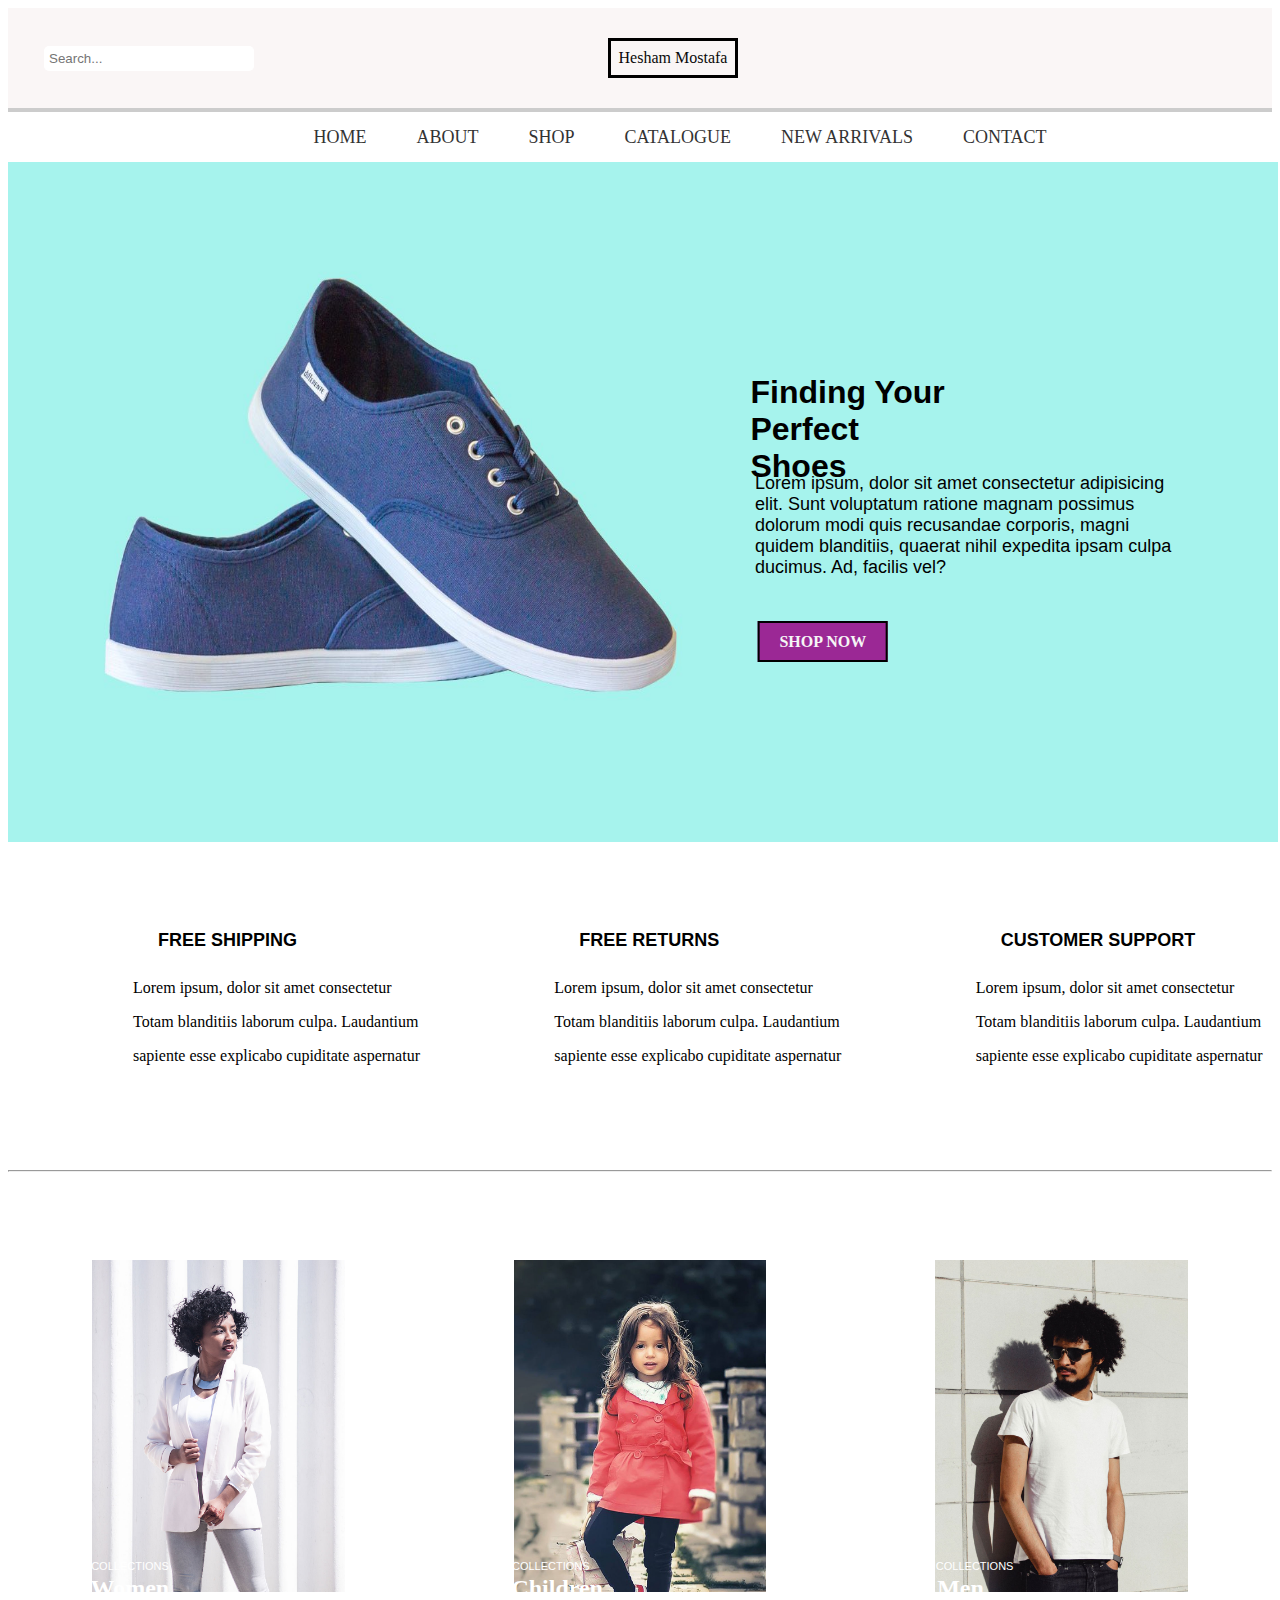
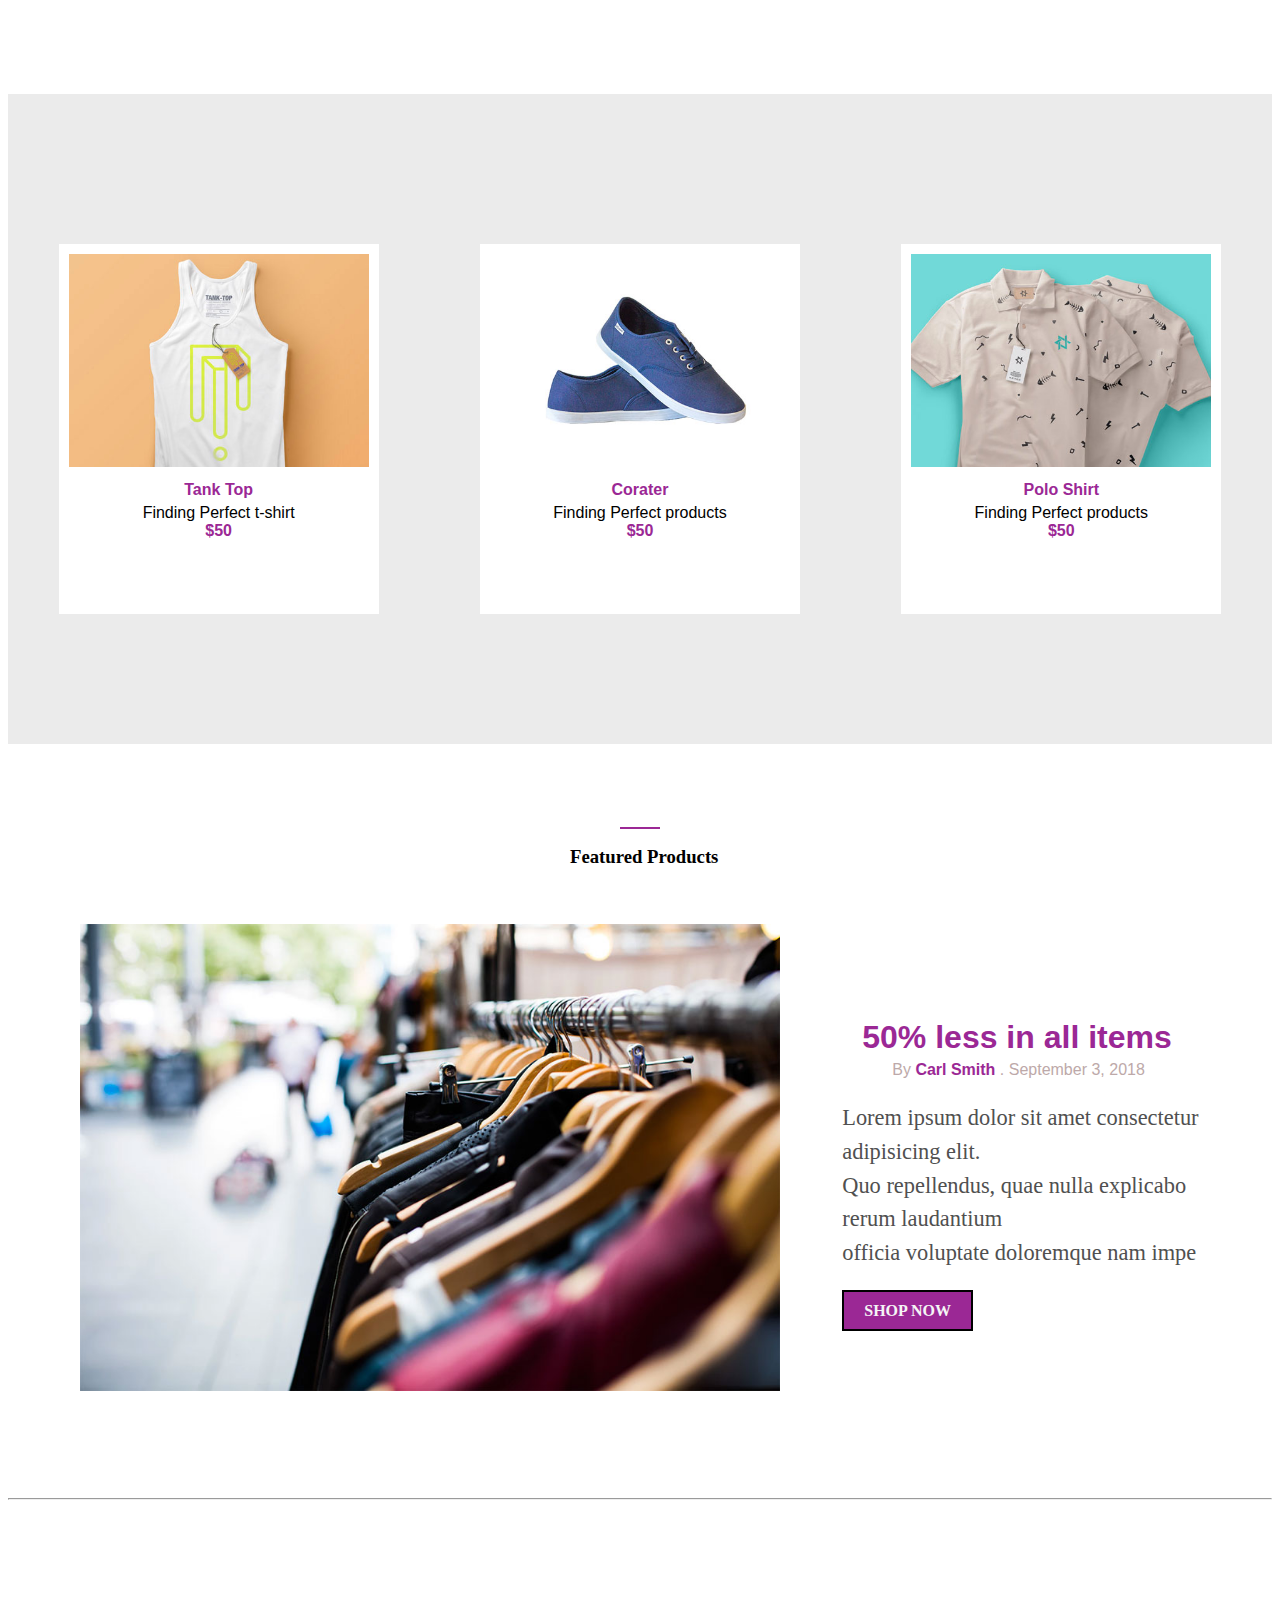
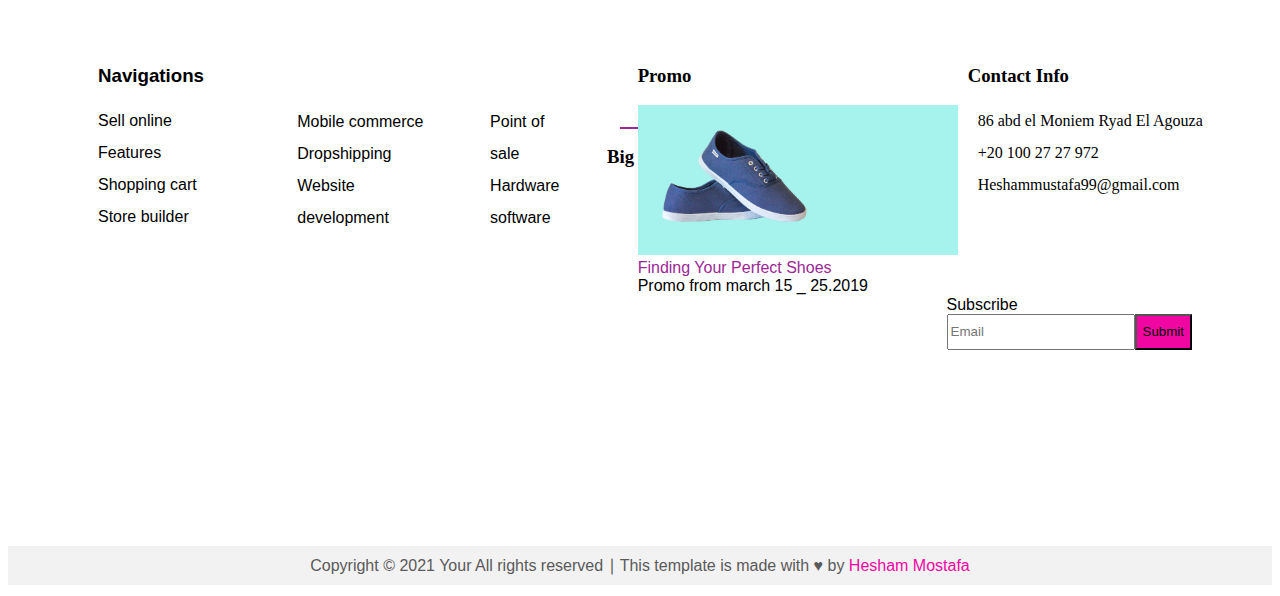
<file: index.html>
<!DOCTYPE html>
<html>
    
<link rel="stylesheet" href="https://cdnjs.cloudflare.com/ajax/libs/font-awesome/6.0.0-beta2/css/all.min.css"
integrity="sha512-YWzhKL2whUzgiheMoBFwW8CKV4qpHQAEuvilg9FAn5VJUDwKZZxkJNuGM4XkWuk94WCrrwslk8yWNGmY1EduTA=="
crossorigin="anonymous" referrerpolicy="no-">
<link rel="stylesheet" href="E-commerce.css">
<head>
	<title>Home</title>
	
        
</head>
<body>
	<nav class="navbar">
		<div class="section-1">
            <i class="fa-solid fa-magnifying-glass"></i>			<input type="text" placeholder="Search...">
		</div>
		<div class="section-2">
			Hesham Mostafa
		</div>
		<div class="section-3">
			<i class="fa fa-user"></i>
			<i class="fa-regular fa-heart"></i>
			<i class="fa-sharp fa-solid fa-cart-shopping"></i>
		</div>
	</nav>
    <nav class="navbar2">
        <div class="nav-left">
          
          <a href="index.html">HOME</a>

          <a href="about.html">ABOUT</a>

          <a href="shop.html">SHOP</a>
    
          <a href="#">CATALOGUE</a>
       
          <a href="">NEW ARRIVALS</a>

          <a href="">CONTACT</a>
  
         
        </div>
      </nav>
      <section class="main-section">
        <div class="container1">
            <h1>Finding Your Perfect Shoes</h1>
            <p class="paragraph"> Lorem ipsum, dolor sit amet consectetur adipisicing elit. Sunt voluptatum ratione magnam possimus dolorum modi quis recusandae corporis, magni quidem blanditiis, quaerat nihil expedita ipsam culpa ducimus. Ad, facilis vel?</p>
            <a href="shop.html" class="button">Shop Now</a>
          </div>
      </section>

      <section class="section-4">
        <div class="box1">
          <i class="fa-solid fa-truck"></i>
          <p class="free1">FREE SHIPPING</p>
          <ol>
            <li>Lorem ipsum, dolor sit amet consectetur </li>
            <li>Totam blanditiis laborum culpa. Laudantium </li>
            <li>sapiente esse explicabo cupiditate aspernatur </li>
          </ol>
        </div>

        <div class="box1">
          <i class="fa-solid fa-arrow-rotate-right"></i>
        
          <p class="free1">FREE RETURNS</p>
          <ol>
            <li>Lorem ipsum, dolor sit amet consectetur </li>
            <li>Totam blanditiis laborum culpa. Laudantium </li>
            <li>sapiente esse explicabo cupiditate aspernatur </li>
          </ol>
        </div>

        <div class="box1">
          <i class="fa-solid fa-circle-question"></i>
         
          <p class="free1">CUSTOMER SUPPORT</p>
          <ol>
            <li>Lorem ipsum, dolor sit amet consectetur </li>
        <li>Totam blanditiis laborum culpa. Laudantium </li>
        <li>sapiente esse explicabo cupiditate aspernatur </li>
          </ol>
        </div>
      </section>
      <hr>
      <section class="section-5">
        <div class="box">
          <img src="women.jpg" alt="Image 1">
          <div class="overlay">
            <h3 class="wom">Women</h3>
            <p class="womp">COLLECTIONS</p>
          </div>
        </div>

        <div class="box">
          <img src="children.jpg" alt="Image 2">
          <div class="overlay">
            <h3 class="chl">Children</h3>
            <p class="chlp">COLLECTIONS</p>
          </div>
        </div>

        <div class="box">
          <img src="men.jpg" alt="Image 3">
          <div class="overlay">
            <h3 class="men"> Men</h3>
            <p class="menp">COLLECTIONS</p>
          </div>
        </div>
      </section>
      <br> 

      <section class="section-6">

        <div class="product">
          <h3>Featured Products</h3>

        </div>

        <div class="container">
          <div class="card">
            <img src="cloth_1.jpg" alt="Image 1">
            <div class="card-body">
              <p class="tcolor">Tank Top </p>
              <p>Finding Perfect t-shirt 
              <p class="tcolor">$50 </p>
            </div>
          </div>
          
          <div class="card">
            <img src="shoe_1.jpg"  alt="Image 2">
            <div class="card-body">
              <p class="tcolor">Corater </p>
              <p>Finding Perfect products </p>
              <p class="tcolor">$50 </p>
            </div>
          </div>
          
          <div class="card">
            <img src="cloth_2.jpg" alt="Image 3">
            <div class="card-body">
              <p class="tcolor">Polo Shirt </p>
              <p>Finding Perfect products </p>
              <p class="tcolor">$50 </p>
            </div>
          </div>
        </div>
        
      </section>


      <section class="section-7">

        <div class="product2">
          <h3>Big Sale!</h3>
        </div>

        <div class="imgblog">
          <img src="blog_1.jpg" alt="Image">
        </div>

        <div class="container2">
          <p class="items">50% less in all items</p>
          <p class="by">By <span class="highlight">Carl Smith</span>   .    September 3, 2018</p>
          <ul class="lorem">
            <li>Lorem ipsum dolor sit amet consectetur adipisicing elit.</li>
            <li>Quo repellendus, quae nulla explicabo rerum laudantium</li>
            <li>officia voluptate doloremque nam impe</li>
          </ul>
          <a href="shop.html" class="shoop">Shop Now</a>
        </div>
        
      </section>
      <hr class="hr">
      <br>
      



      <footer>
        <div class="div0">
          <h3 class="nava1"> Navigations</h3>
          <ul>
            <li>Sell online</li>
            <li>Features</li>
            <li>Shopping cart </li>
            <li>Store builder </li>
          </ul>
        </div>
    
    
        <div class="div1" >
          
          <ul>
            <li>Mobile commerce</li>
            <li>Dropshipping</li>
            <li>Website development</li>
          </ul>
        </div>
    
    
        <div class="div2">
          
          <ul>
            <li>Point of sale</li>
            <li>Hardware</li>
            <li>software</li>
          </ul>
        </div>
    
    
        <div class="div3">
          <h3>Promo</h3>
          <img class="heroimg" src="hero_1.jpg"  alt="Example Image">
          <p class="finding">Finding Your Perfect Shoes</p>
          <p class="Promo">Promo from march 15 _ 25.2019</p>
        </div>
    
        <div class="div4">
          <h3>Contact Info</h3>
          <ul class="icon-list">
            <li class="li1"><i class="fa-solid fa-location-dot"></i> 86 abd el Moniem Ryad El Agouza</li>
            <li class="li1"><i class="fa-solid fa-phone"></i>+20 100 27 27 972</li>
            <li class="li1"><i class="fa-solid fa-envelope"></i>Heshammustafa99@gmail.com</li>
          </ul>
          </div>
    
          <div class="inputmail">
            <p>Subscribe</p>
            <div class="input-container">
              <input class="mail" type="email" placeholder="Email" />
              <button class="submit">Submit</button>
            </div>
          </div>
        
        </div>

      </footer>

      <div class="lastdiv">   
           <p>Copyright &copy; 2021 Your All rights reserved &#x2223; This template is made with &hearts; by <span>Hesham Mostafa</span> </p>
      </div>
     
      
      
      
      
</body>
</html>
</file>
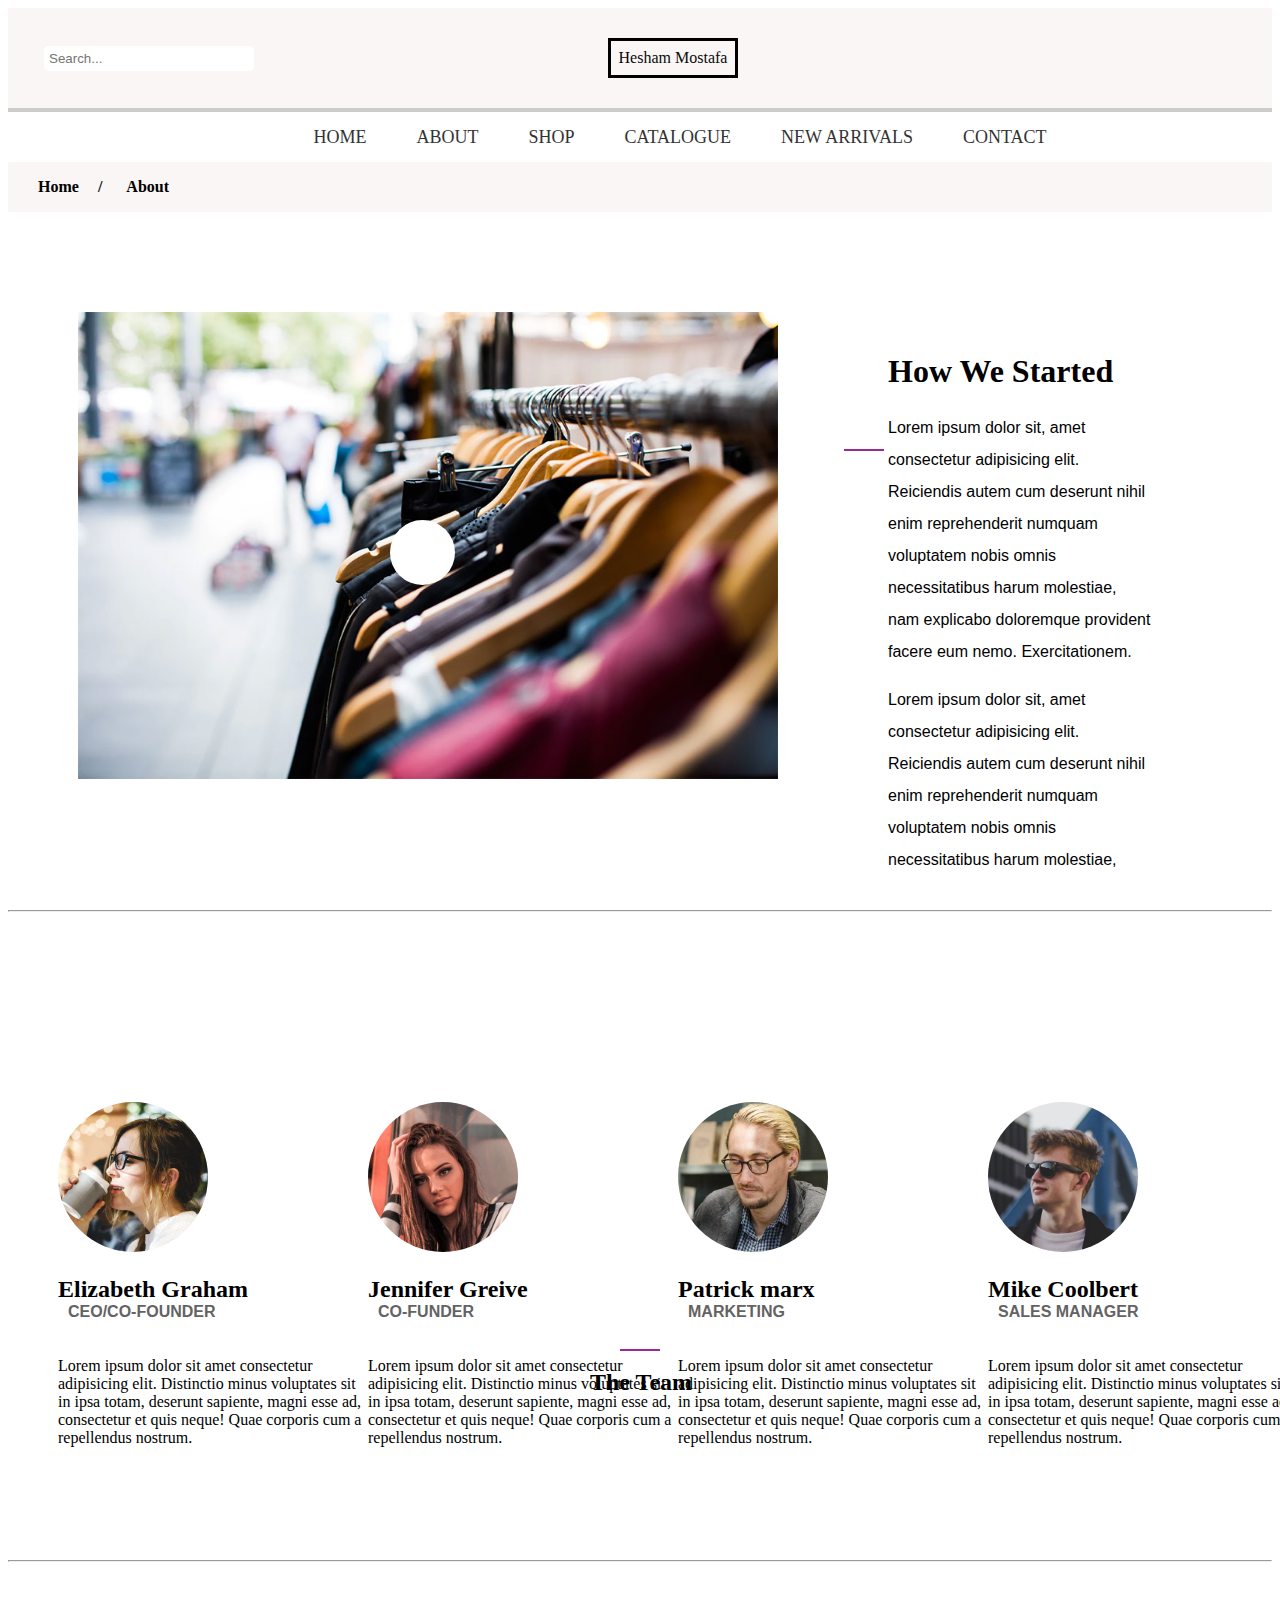
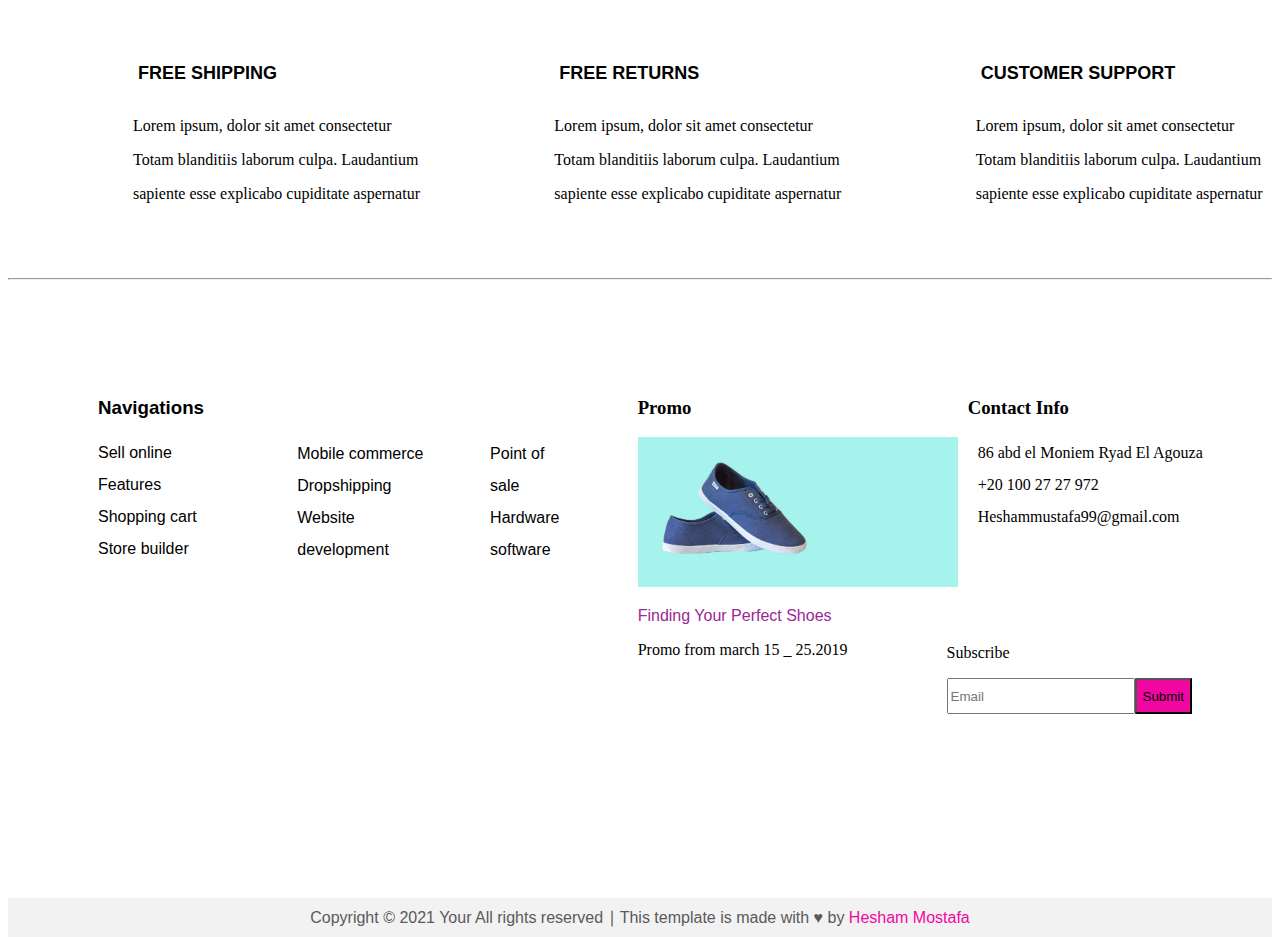
<file: about.html>
<!DOCTYPE html>
<html lang="en">
<head>
    <meta charset="UTF-8">
    <meta http-equiv="X-UA-Compatible" content="IE=edge">
    <meta name="viewport" content="width=device-width, initial-scale=1.0">
    <link rel="stylesheet" href="https://cdnjs.cloudflare.com/ajax/libs/font-awesome/6.0.0-beta2/css/all.min.css"
    integrity="sha512-YWzhKL2whUzgiheMoBFwW8CKV4qpHQAEuvilg9FAn5VJUDwKZZxkJNuGM4XkWuk94WCrrwslk8yWNGmY1EduTA=="
    crossorigin="anonymous" referrerpolicy="no-">
    <link rel="stylesheet" href="about.css">
    <title>About us</title>
</head>

<body>

    <nav class="navbar">
        <div class="section-1">
            <i class="fa-solid fa-magnifying-glass"></i>			<input type="text" placeholder="Search...">
        </div>
        <div class="section-2">
            Hesham Mostafa
        </div>
        <div class="section-3">
            <i class="fa fa-user"></i>
            <i class="fa-regular fa-heart"></i>
            <i class="fa-sharp fa-solid fa-cart-shopping"></i>
        </div>
    </nav>
    <nav class="navbar2">
        <div class="nav-left">
          
            <a href="index.html">HOME</a>

            <a href="about.html">ABOUT</a>
  
            <a href="shop.html">SHOP</a>
      
            <a href="#">CATALOGUE</a>
         
            <a href="">NEW ARRIVALS</a>
  
            <a href="">CONTACT</a>
    
         
        </div>
      </nav>

      <nav class="navbar3">
        <div class="nav-left1">
          <a class="navleft11" href="index.html">Home <span class="slash">/</span></a>
          <a href="about.html">About</a>
          
        </div>
      </nav>

      <section class="section-4">
        <div >
            <div class="circle" ></div>
            <img class="blogimg" src="blog_1.jpg" alt="">
        </div>


        <div class="p1">

            <div class="product">

            </div>

            <h1> How We Started</h1>

            <p>Lorem ipsum dolor sit, amet consectetur adipisicing elit. Reiciendis autem cum deserunt nihil enim reprehenderit numquam voluptatem nobis omnis necessitatibus harum molestiae, nam explicabo doloremque provident facere eum nemo. Exercitationem.  </p>
            <p>Lorem ipsum dolor sit, amet consectetur adipisicing elit. Reiciendis autem cum deserunt nihil  enim reprehenderit numquam voluptatem nobis omnis necessitatibus harum molestiae,</p>

        </div>
        
      </section>
<hr>

      <section class="section-5">

        <div class="product2">
            <h2>The Team</h2>
  
          </div>

        <div>
            <img class="person1" src="person_1.jpg" alt="">
            <h2>Elizabeth Graham</h2>
            <p class="p3">CEO/CO-FOUNDER</p>
            <p class="p2" >Lorem ipsum dolor sit amet consectetur adipisicing elit. Distinctio minus voluptates sit in ipsa totam, deserunt sapiente, magni esse ad, consectetur et quis neque! Quae corporis cum a repellendus nostrum.</p>
        </div>


        <div>
            <img class="person2" src="person_2.jpg" alt="">
            <h2>Jennifer Greive</h2>
            <p class="p3">CO-FUNDER</p>
            <p class="p2">Lorem ipsum dolor sit amet consectetur adipisicing elit. Distinctio minus voluptates sit in ipsa totam, deserunt sapiente, magni esse ad, consectetur et quis neque! Quae corporis cum a repellendus nostrum.</p>
        </div>

        
        <div>
            <img class="person3" src="person_3.jpg" alt="">
            <h2>Patrick marx</h2>
            <p class="p3">MARKETING</p>
            <p class="p2">Lorem ipsum dolor sit amet consectetur adipisicing elit. Distinctio minus voluptates sit in ipsa totam, deserunt sapiente, magni esse ad, consectetur et quis neque! Quae corporis cum a repellendus nostrum.</p>
        </div>


        <div>
            <img class="person4" src="person_4.jpg" alt="">
            <h2>Mike Coolbert</h2>
            <p class="p3">SALES MANAGER</p>
            <p class="p2">Lorem ipsum dolor sit amet consectetur adipisicing elit. Distinctio minus voluptates sit in ipsa totam, deserunt sapiente, magni esse ad, consectetur et quis neque! Quae corporis cum a repellendus nostrum.</p>
        </div>


      </section>
      <hr>
    
      <section class="section-6">
        <div class="box1">
          <i class="fa-solid fa-truck"></i>
          <p class="free1">FREE SHIPPING</p>
          <ol>
            <li>Lorem ipsum, dolor sit amet consectetur </li>
            <li>Totam blanditiis laborum culpa. Laudantium </li>
            <li>sapiente esse explicabo cupiditate aspernatur </li>
          </ol>
        </div>

        <div class="box1">
          <i class="fa-solid fa-arrow-rotate-right"></i>
        
          <p class="free1">FREE RETURNS</p>
          <ol>
            <li>Lorem ipsum, dolor sit amet consectetur </li>
            <li>Totam blanditiis laborum culpa. Laudantium </li>
            <li>sapiente esse explicabo cupiditate aspernatur </li>
          </ol>
        </div>

        <div class="box1">
          <i class="fa-solid fa-circle-question"></i>
         
          <p class="free1">CUSTOMER SUPPORT</p>
          <ol>
            <li>Lorem ipsum, dolor sit amet consectetur </li>
        <li>Totam blanditiis laborum culpa. Laudantium </li>
        <li>sapiente esse explicabo cupiditate aspernatur </li>
          </ol>
        </div>
      </section>
      <hr>


      <footer>
        <div class="div0">
          <h3 class="nava1"> Navigations</h3>
          <ul>
            <li>Sell online</li>
            <li>Features</li>
            <li>Shopping cart </li>
            <li>Store builder </li>
          </ul>
        </div>
    
    
        <div class="div1" >
          
          <ul>
            <li>Mobile commerce</li>
            <li>Dropshipping</li>
            <li>Website development</li>
          </ul>
        </div>
    
    
        <div class="div2">
          
          <ul>
            <li>Point of sale</li>
            <li>Hardware</li>
            <li>software</li>
          </ul>
        </div>
    
    
        <div class="div3">
          <h3>Promo</h3>
          <img class="heroimg" src="hero_1.jpg"  alt="Example Image">
          <p class="finding">Finding Your Perfect Shoes</p>
          <p class="Promo">Promo from march 15 _ 25.2019</p>
        </div>
    
        <div class="div4">
          <h3>Contact Info</h3>
          <ul class="icon-list">
            <li class="li1"><i class="fa-solid fa-location-dot"></i> 86 abd el Moniem Ryad El Agouza</li>
            <li class="li1"><i class="fa-solid fa-phone"></i>+20 100 27 27 972</li>
            <li class="li1"><i class="fa-solid fa-envelope"></i>Heshammustafa99@gmail.com</li>
          </ul>
          </div>
    
          <div class="inputmail">
            <p>Subscribe</p>
            <div class="input-container">
              <input class="mail" type="email" placeholder="Email" />
              <button class="submit">Submit</button>
            </div>
          </div>
        
        </div>

      </footer>

      <div class="lastdiv">   
           <p>Copyright &copy; 2021 Your All rights reserved &#x2223; This template is made with &hearts; by <span>Hesham Mostafa</span> </p>
      </div>
     
      

</body>


</html>
</file>
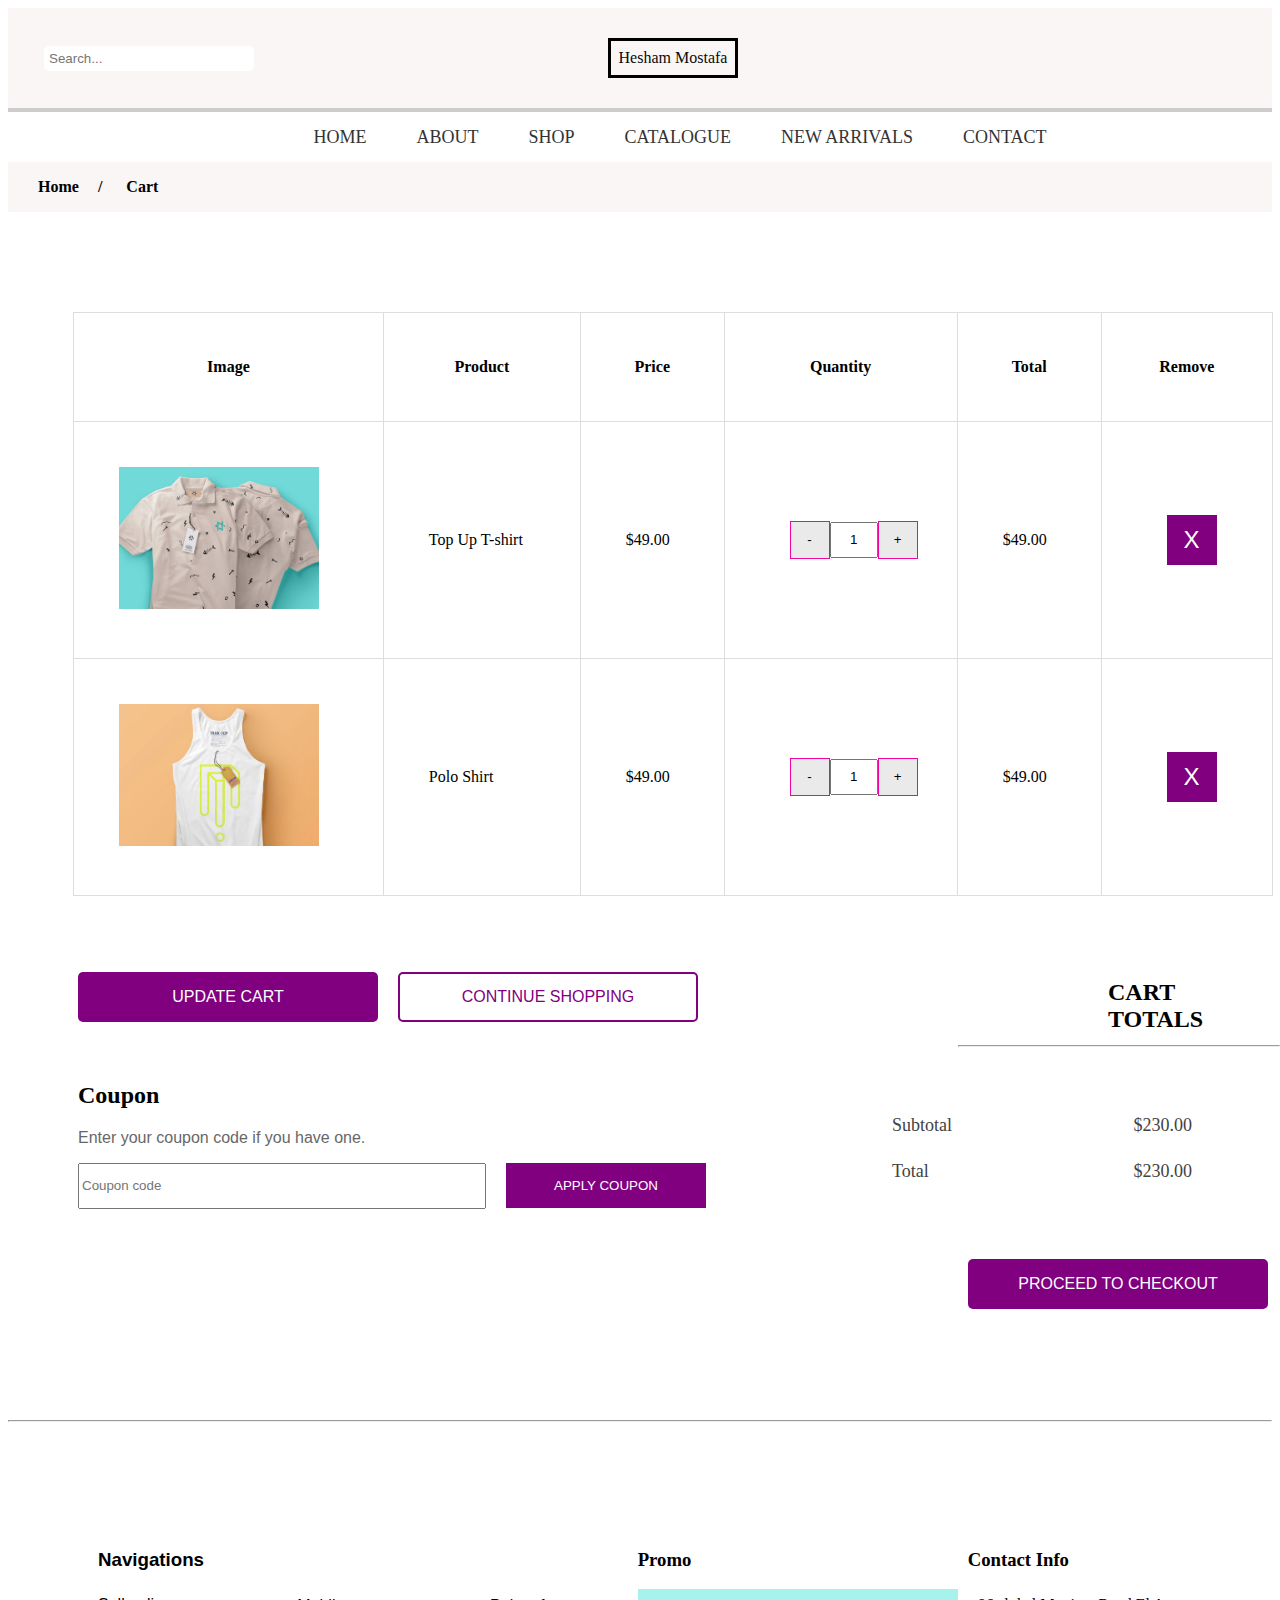
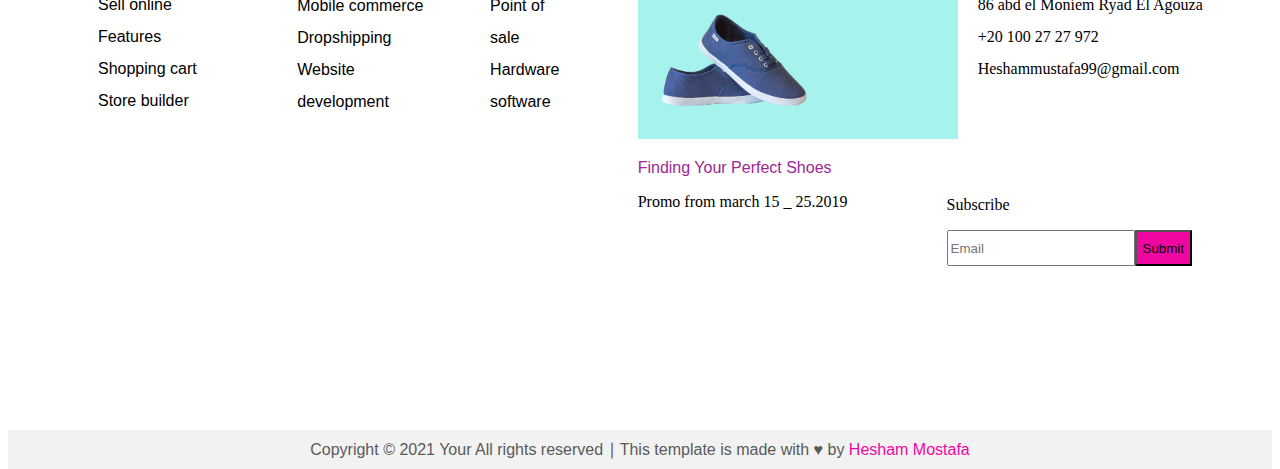
<file: cart.html>
<!DOCTYPE html>
<html lang="en">
<head>
    <meta charset="UTF-8">
    <meta http-equiv="X-UA-Compatible" content="IE=edge">
    <meta name="viewport" content="width=device-width, initial-scale=1.0">
    <link rel="stylesheet" href="https://cdnjs.cloudflare.com/ajax/libs/font-awesome/6.0.0-beta2/css/all.min.css"
    integrity="sha512-YWzhKL2whUzgiheMoBFwW8CKV4qpHQAEuvilg9FAn5VJUDwKZZxkJNuGM4XkWuk94WCrrwslk8yWNGmY1EduTA=="
    crossorigin="anonymous" referrerpolicy="no-">
    <link rel="stylesheet" href="cart.css">
    <title>Cart</title>
</head>

<body>
        
    <nav class="navbar">
        <div class="section-1">
            <i class="fa-solid fa-magnifying-glass"></i>			<input type="text" placeholder="Search...">
        </div>
        <div class="section-2">
            Hesham Mostafa
        </div>
        <div class="section-3">
            <i class="fa fa-user"></i>
            <i class="fa-regular fa-heart"></i>
            <i class="fa-sharp fa-solid fa-cart-shopping"></i>
        </div>
    </nav>
    <nav class="navbar2">
        <div class="nav-left">
          
            <a href="index.html">HOME</a>

            <a href="about.html">ABOUT</a>
  
            <a href="shop.html">SHOP</a>
      
            <a href="#">CATALOGUE</a>
         
            <a href="">NEW ARRIVALS</a>
  
            <a href="">CONTACT</a>
    
         
        </div>
      </nav>

      <nav class="navbar3">
        <div class="nav-left1">
          <a class="navleft11" href="index.html">Home <span class="slash">/</span></a>
          <a href="cart.html">Cart</a>
          
        </div>
      </nav>

      <section class="section-4">

        <table>
            <tr>
              <th>Image</th>
              <th>Product</th>
              <th>Price</th>
              <th>Quantity</th>
              <th>Total</th>
              <th>Remove</th>
            </tr>
            <tr>
              
              <td><img src="cloth_2.jpg"  width="200px" alt=""></td>
              <td>Top Up T-shirt   </td>
              <td>$49.00</td>
              <td><div class="quantity">
                <button class="minus">-</button>
                <input type="text" class="input" value="1">
                <button class="plus">+</button>
              </div></td>
              <td>$49.00</td>
              <td><button class="purple-button">X</button>
              </td>
            </tr>
            <tr>
              <td><img src="cloth_1.jpg" width="200px" alt=""></td>
              <td>Polo Shirt</td>
              <td>$49.00</td>
              <td> <div class="quantity">
                <button class="minus">-</button>
                <input type="text" class="input" value="1">
                <button class="plus">+</button>
              </div></td>
              <td>$49.00</td>
              <td><button class="purple-button">X</button>
              </td>
            </tr>
          </table>
      </section>


      <section class="section-5">

        <div class="button-container">
            <button class="button">UPDATE CART</button>
            <button class="button2">CONTINUE SHOPPING</button>
          </div>
        
          <div class="coupon1" >
            <h2>Coupon</h2>
            <p class="pp">Enter your coupon code if you have one. </p>
            <div class="coupon-container">
                <input type="text" placeholder="Coupon code">
                <button type="button">APPLY COUPON</button>
            </div>
          

          </div>

        
        <div>

            <div>
                <h2 class="h2cart">CART TOTALS <hr class="hr11"></h2>
                
            </div>

            <div class="container">
                <div class="ull">
                  <ul>
                    <li>Subtotal</li>
                    <li>Total</li>
                  </ul>
              
                  <ul>
                    <li>$230.00</li>
                    <li>$230.00</li>
                  </ul>
                </div>
              </div>
              
            <a href="checkout.html"><button class="button4">PROCEED TO CHECKOUT</button> </a>

        </div>

      </section>
      <hr>
    
      <footer>
        <div class="div0">
          <h3 class="nava1"> Navigations</h3>
          <ul>
            <li>Sell online</li>
            <li>Features</li>
            <li>Shopping cart </li>
            <li>Store builder </li>
          </ul>
        </div>
    
    
        <div class="div1" >
          
          <ul>
            <li>Mobile commerce</li>
            <li>Dropshipping</li>
            <li>Website development</li>
          </ul>
        </div>
    
    
        <div class="div2">
          
          <ul>
            <li>Point of sale</li>
            <li>Hardware</li>
            <li>software</li>
          </ul>
        </div>
    
    
        <div class="div3">
          <h3>Promo</h3>
          <img class="heroimg" src="hero_1.jpg"  alt="Example Image">
          <p class="finding">Finding Your Perfect Shoes</p>
          <p class="Promo">Promo from march 15 _ 25.2019</p>
        </div>
    
        <div class="div4">
          <h3>Contact Info</h3>
          <ul class="icon-list">
            <li class="li1"><i class="fa-solid fa-location-dot"></i> 86 abd el Moniem Ryad El Agouza</li>
            <li class="li1"><i class="fa-solid fa-phone"></i>+20 100 27 27 972</li>
            <li class="li1"><i class="fa-solid fa-envelope"></i>Heshammustafa99@gmail.com</li>
          </ul>
          </div>
    
          <div class="inputmail">
            <p>Subscribe</p>
            <div class="input-container">
              <input class="mail" type="email" placeholder="Email" />
              <button class="submit">Submit</button>
            </div>
          </div>
        
        </div>

      </footer>

      <div class="lastdiv">   
           <p>Copyright &copy; 2021 Your All rights reserved &#x2223; This template is made with &hearts; by <span>Hesham Mostafa</span> </p>
      </div>
     
      

</body>

</html>
</file>
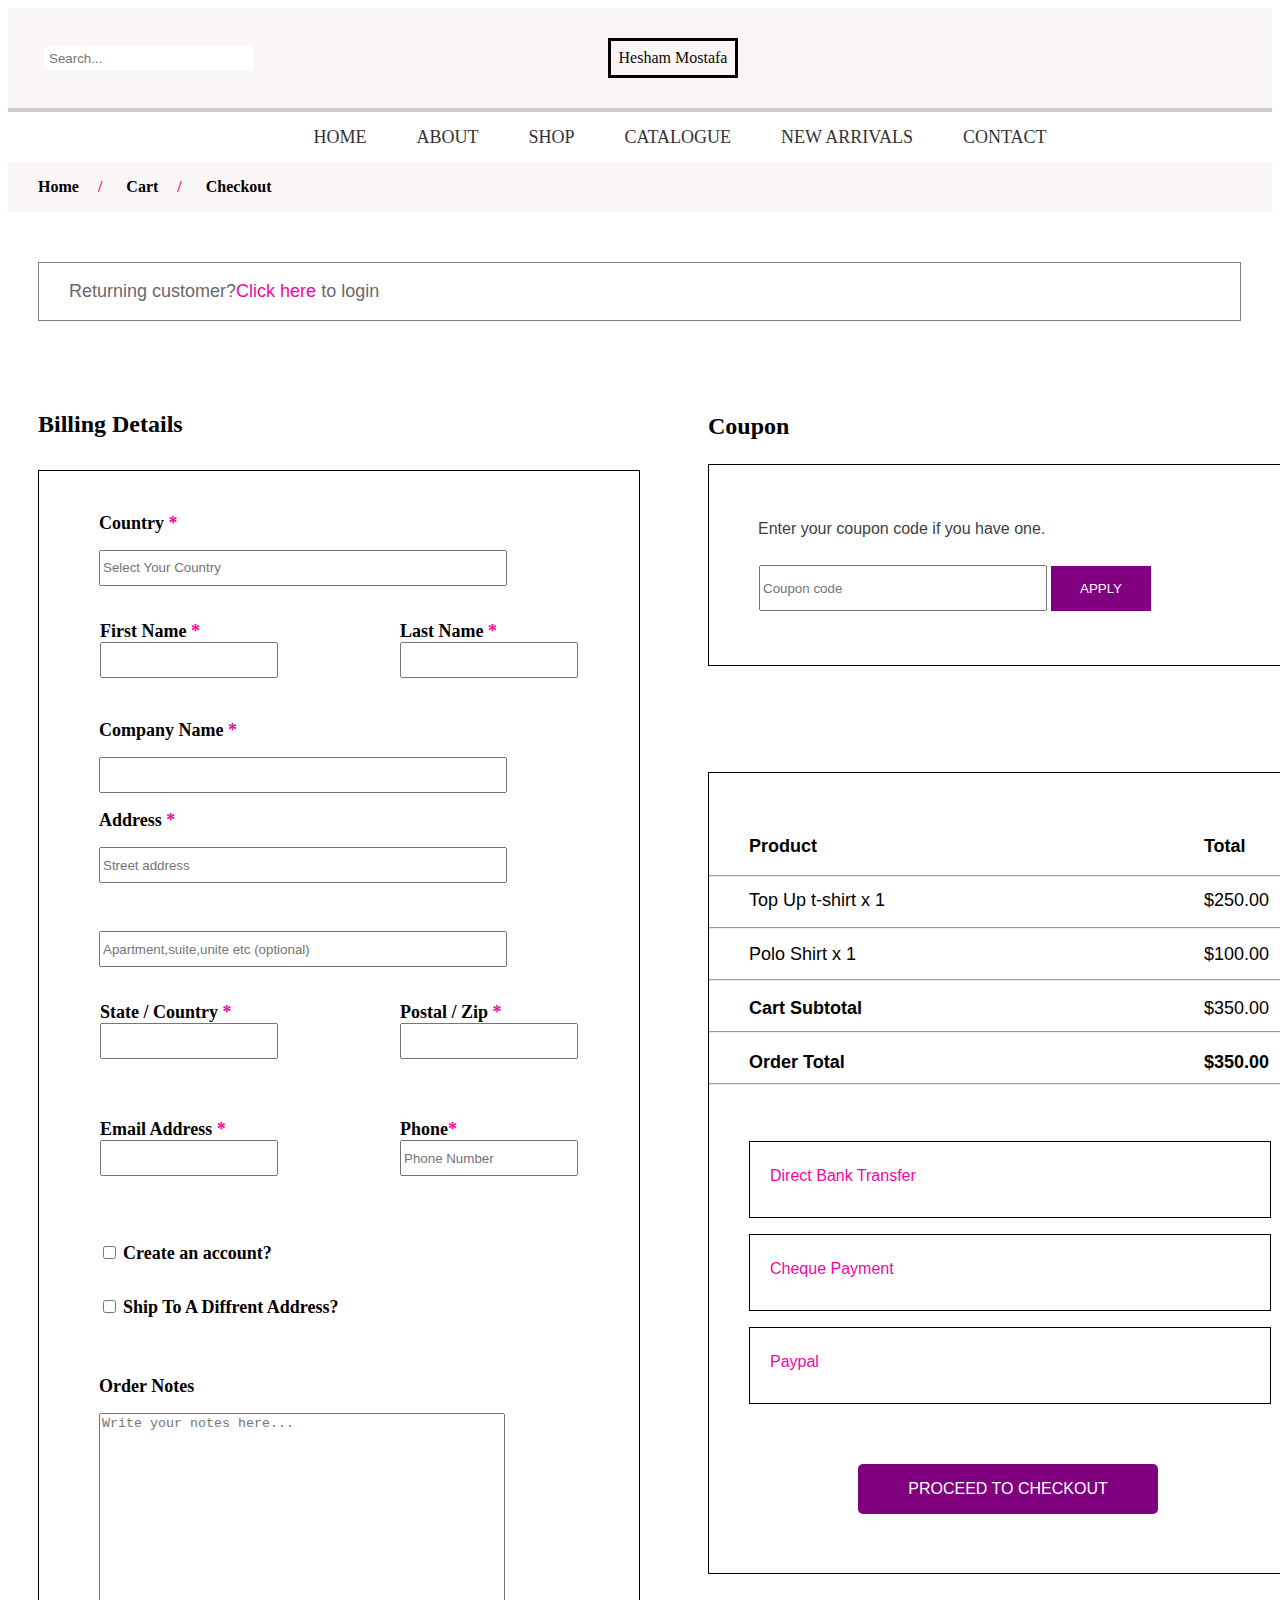
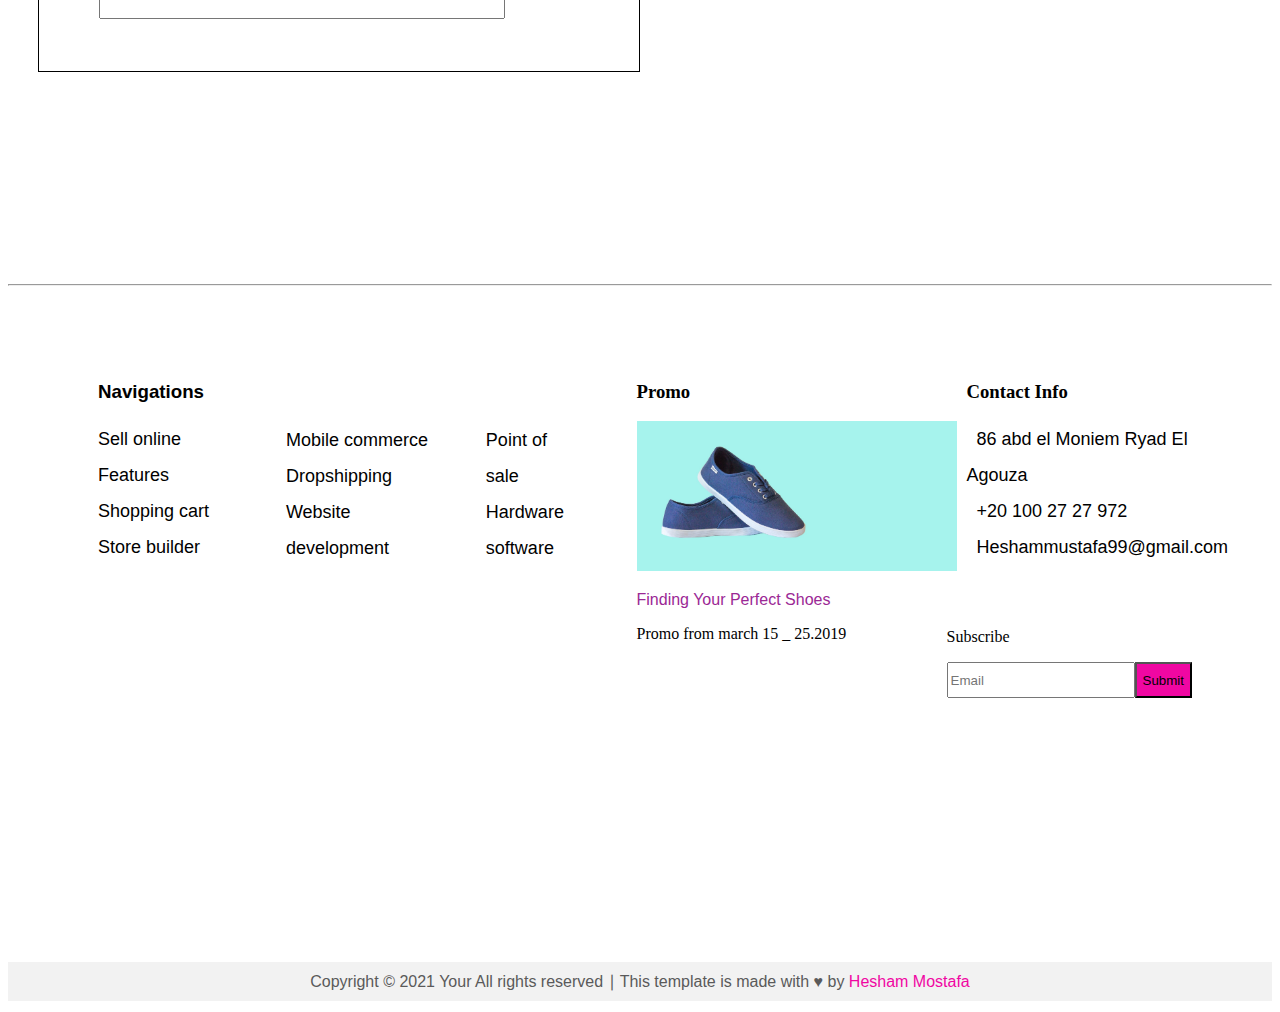
<file: checkout.html>
<!DOCTYPE html>
<html lang="en">
<head>
    <meta charset="UTF-8">
    <meta http-equiv="X-UA-Compatible" content="IE=edge">
    <meta name="viewport" content="width=device-width, initial-scale=1.0">
    <link rel="stylesheet" href="https://cdnjs.cloudflare.com/ajax/libs/font-awesome/6.0.0-beta2/css/all.min.css"
    integrity="sha512-YWzhKL2whUzgiheMoBFwW8CKV4qpHQAEuvilg9FAn5VJUDwKZZxkJNuGM4XkWuk94WCrrwslk8yWNGmY1EduTA=="
    crossorigin="anonymous" referrerpolicy="no-">
    <link rel="stylesheet" href="checkout.css">
    <title>Check out </title>
</head>

<body>
    
<nav class="navbar">
    <div class="section-1">
        <i class="fa-solid fa-magnifying-glass"></i>			<input type="text" placeholder="Search...">
    </div>
    <div class="section-2">
        Hesham Mostafa
    </div>
    <div class="section-3">
        <i class="fa fa-user"></i>
        <i class="fa-regular fa-heart"></i>
        <i class="fa-sharp fa-solid fa-cart-shopping"></i>
    </div>
</nav>
<nav class="navbar2">
    <div class="nav-left">
      
        <a href="index.html">HOME</a>

        <a href="about.html">ABOUT</a>

        <a href="shop.html">SHOP</a>
  
        <a href="#">CATALOGUE</a>
     
        <a href="">NEW ARRIVALS</a>

        <a href="">CONTACT</a>

     
    </div>
  </nav>

  <nav class="navbar3">
    <div class="nav-left1">
      <a class="navleft11" href="index.html">Home <span class="slash">/</span></a>
      <a href="cart.html">Cart <span class="slash">/</span></a>
      <a href="checkout.html">Checkout</a>
      
    </div>
  </nav>

  <section class="section-4">
    <div class="login"><p>Returning customer?<a href="">Click here </a> to login </p> </div>
    <div><h2 class="Billing">Billing Details</h2></div>
    <div class="div"><h2>Coupon</h2></div>
    




<div class="divb1">
    <form class="inline-form">
        <label for="my-input">Country <span>*</span></label>
        <input type="text" class="custom-input" id="my-input" list="my-dropdown" placeholder="Select Your Country" autocomplete="off">
        <datalist id="my-dropdown">
          <option value="Egypt"></option>
          <option value="England"></option>
          <option value="France"></option>
        </datalist>
      </form>


    <div class="inline-form2">
        <form >
            <label for="fname">First Name <span>*</span></label><br>
            <input type="text" class="custom-input2" id="fname" name="fname" value=""><br>
           
          </form> 
    
          <form >
            <label for="lname">Last Name <span>*</span></label><br>
            <input type="text" class="custom-input2" id="lname" name="lname" value=""><br>
          </form>

    </div>

    <div >
        
        <form class="inline-form" >
            <label for="Company Name">Company Name <span>*</span></label>
            <input type="text" class="custom-input" id="Company Name" name="Company" value="">
            <label for="Address">Address <span>*</span></label>
            <input type="text" class="custom-input" id="Address" name="Address1" value="" placeholder="Street address"><br>
            <input type="text" class="custom-input" id="Address" name="Address" value="" placeholder="Apartment,suite,unite etc (optional)">
        </form>

    </div>

    <div class="inline-form2">
        <form >
            <label for="State / Country ">State / Country <span>*</span></label><br>
            <input type="text" class="custom-input2" id="State / Country " name="state" value=""><br>
           
          </form> 
    
          <form >
            <label for="Postal / Zip ">Postal / Zip <span>*</span></label><br>
            <input type="text" class="custom-input2" id="Postal / Zip " name="postal" value=""><br>
          </form>

    </div>

    <div class="inline-form2">
        <form >
            <label for="Email Address ">Email Address <span>*</span></label><br>
            <input type="email" class="custom-input2" id="Email Address " name="email" value=""><br>
           
          </form> 
    
          <form >
            <label for="Phone">Phone<span>*</span></label><br>
            <input type="tel" class="custom-input2" id="Phone" name="Phone" value="" placeholder="Phone Number"><br>
          </form>

    </div>
      
    <div>
        <form class="checkbox">
            <input type="checkbox" id="vehicle1" name="vehicle1" value="Bike">
            <label for="vehicle1"> Create an account?</label><br>
            <input type="checkbox" id="vehicle2" name="vehicle2" value="Car">
            <label for="vehicle2"> Ship To A Diffrent Address?</label><br>
          
          </form>
    </div>

    <div class="inline-form">
        <form>
          <label for="OrderNotes">Order Notes</label><br>
          <textarea class="custom-input77" id="OrderNotes" name="OrderNotes" placeholder="Write your notes here..."></textarea><br>
        </form>
      </div>
      

</div>
  
<div class="divb2">
    
    
<div class="ordeeer">
    <ul>
        <li class="li">Product</li>
        
        <li> Top Up t-shirt x 1</li>
        
        <li>Polo Shirt x 1</li>

        <li class="li">Cart Subtotal</li>
       
        <li class="li"> Order Total</li>
        
    </ul>
    
    
    <ul>
        <li class="li">Total</li>
        <li>$250.00</li>
        <li>$100.00</li>
        <li>$350.00</li>
        <li class="li">$350.00</li>
    </ul>

    
</div>



<hr class="hr"><hr class="hr"><hr class="hr"><hr class="hr"><hr class="hr">
<div class="ppp3">
    <p class="pppp">Direct Bank Transfer</p>
    <p class="pppp">Cheque Payment</p>
    <p class="pppp">Paypal</p>
</div>


</div>

<div>
    <a href="thank you.html"><button class="button4">PROCEED TO CHECKOUT</button> </a>
</div>



<div class="coupon1" >
    
    <p class="pp">Enter your coupon code if you have one. </p>
    <div class="coupon-container">
        <div class="csd">
             <input type="text" placeholder="Coupon code">
        <button type="button">APPLY </button>
        </div>
     </div>
       
<hr>
  </section>

  <footer>

    <div class="div0">
      <h3 class="nava1"> Navigations</h3>
      <ul>
        <li>Sell online</li>
        <li>Features</li>
        <li>Shopping cart </li>
        <li>Store builder </li>
      </ul>
    </div>


    <div class="div1" >
      
      <ul>
        <li>Mobile commerce</li>
        <li>Dropshipping</li>
        <li>Website development</li>
      </ul>
    </div>


    <div class="div2">
      
      <ul>
        <li>Point of sale</li>
        <li>Hardware</li>
        <li>software</li>
      </ul>
    </div>


    <div class="div3">
      <h3>Promo</h3>
      <img class="heroimg" src="hero_1.jpg"  alt="Example Image">
      <p class="finding">Finding Your Perfect Shoes</p>
      <p class="Promo">Promo from march 15 _ 25.2019</p>
    </div>

    <div class="div4">
      <h3>Contact Info</h3>
      <ul class="icon-list">
        <li class="li1"><i class="fa-solid fa-location-dot"></i> 86 abd el Moniem Ryad El Agouza</li>
        <li class="li1"><i class="fa-solid fa-phone"></i>+20 100 27 27 972</li>
        <li class="li1"><i class="fa-solid fa-envelope"></i>Heshammustafa99@gmail.com</li>
      </ul>
      </div>

      <div class="inputmail">
        <p>Subscribe</p>
        <div class="input-container">
          <input class="mail" type="email" placeholder="Email" />
          <button class="submit">Submit</button>
        </div>
      </div>
    
    </div>

  </footer>

  <div class="lastdiv">   
       <p>Copyright &copy; 2021 Your All rights reserved &#x2223; This template is made with &hearts; by <span>Hesham Mostafa</span> </p>
  </div>
 
  
</body>

</html>
</file>
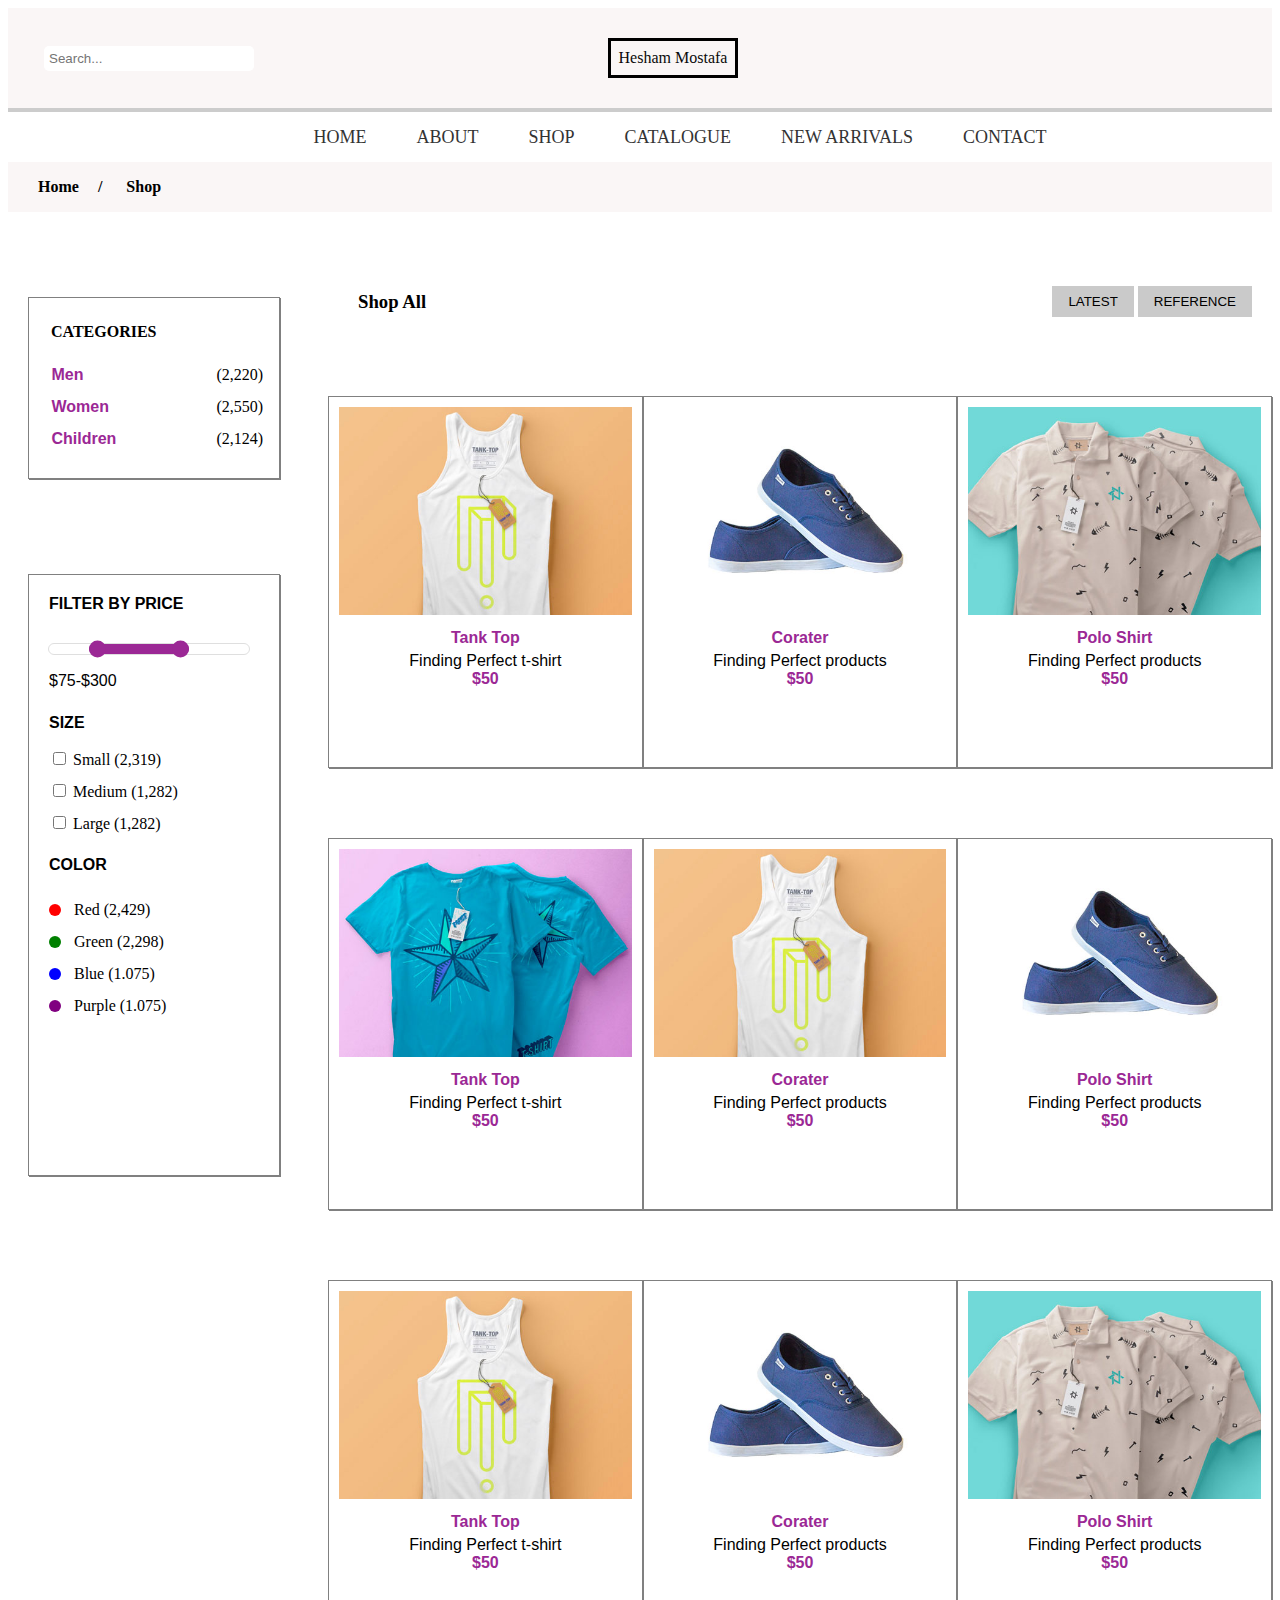
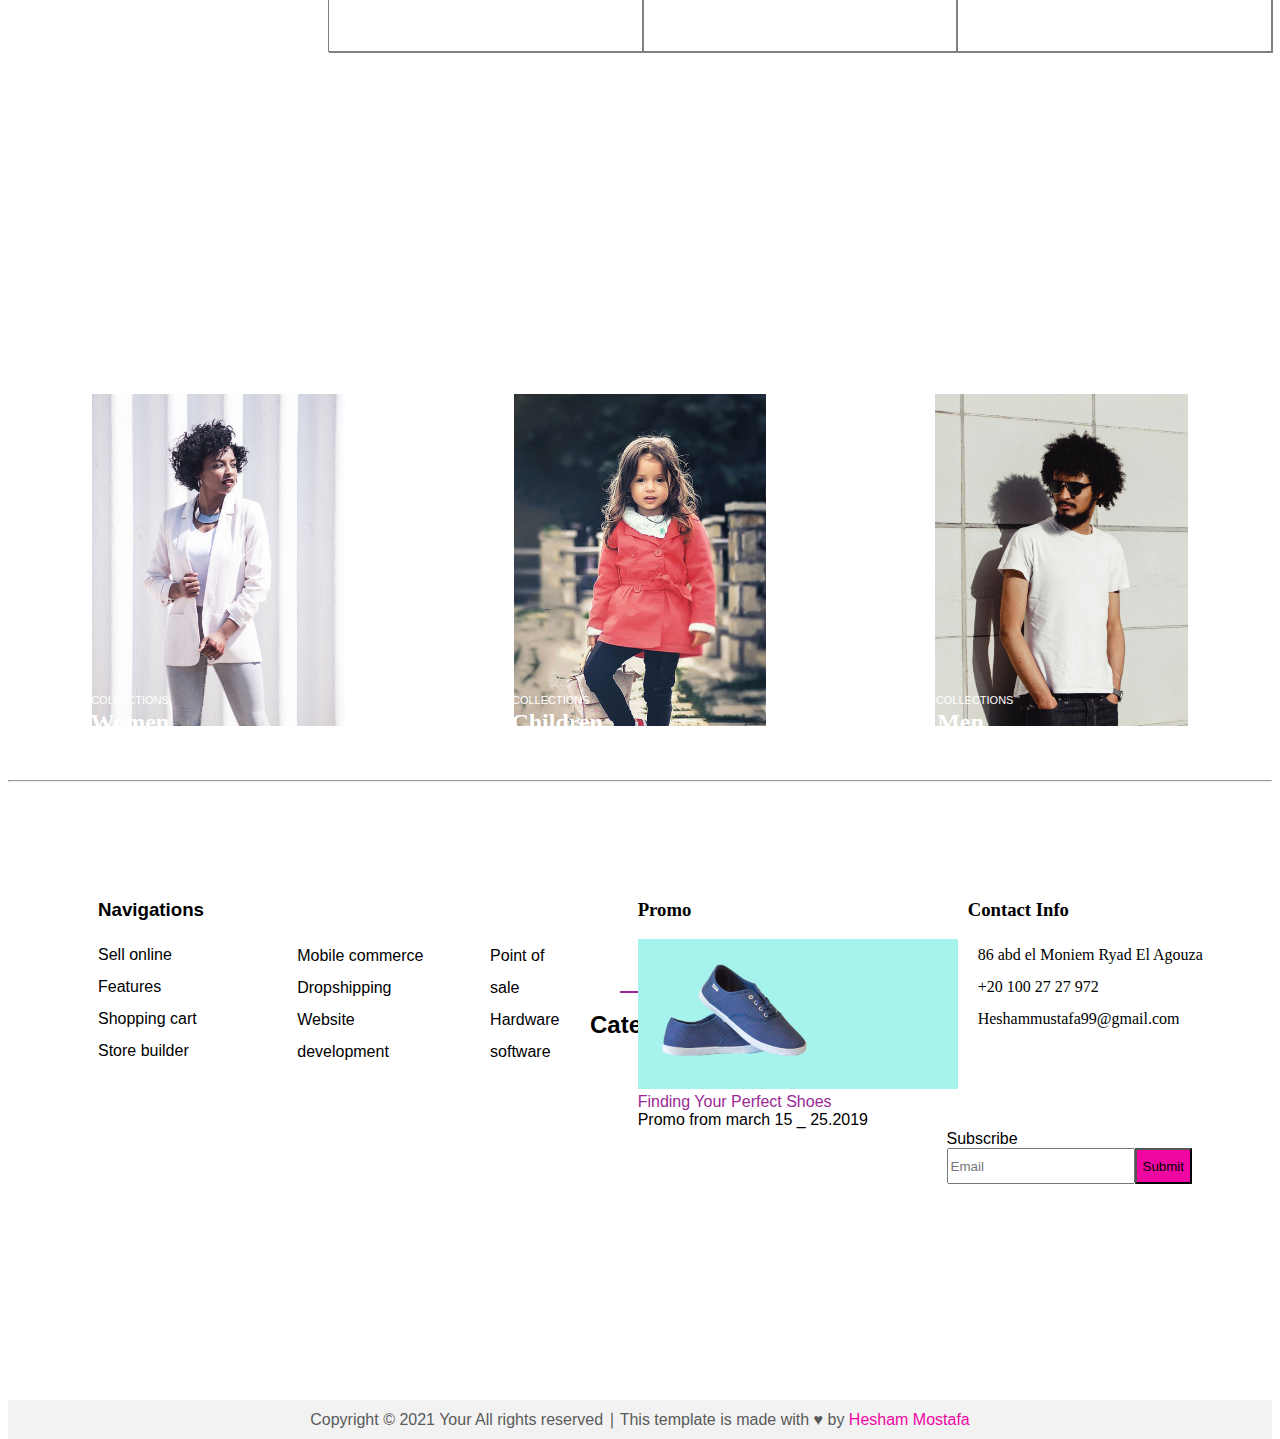
<file: shop.html>
<!DOCTYPE html>
<html lang="en">
<head>
    <meta charset="UTF-8">
    <meta http-equiv="X-UA-Compatible" content="IE=edge">
    <meta name="viewport" content="width=device-width, initial-scale=1.0">
    <link rel="stylesheet" href="https://cdnjs.cloudflare.com/ajax/libs/font-awesome/6.0.0-beta2/css/all.min.css"
    integrity="sha512-YWzhKL2whUzgiheMoBFwW8CKV4qpHQAEuvilg9FAn5VJUDwKZZxkJNuGM4XkWuk94WCrrwslk8yWNGmY1EduTA=="
    crossorigin="anonymous" referrerpolicy="no-">
    <link rel="stylesheet" href="shop.css">
    <title>Shop</title>
</head>

<body>
    
    <nav class="navbar">
        <div class="section-1">
            <i class="fa-solid fa-magnifying-glass"></i>			<input type="text" placeholder="Search...">
        </div>
        <div class="section-2">
            Hesham Mostafa
        </div>
        <div class="section-3">
            <i class="fa fa-user"></i>
            <i class="fa-regular fa-heart"></i>
            <i class="fa-sharp fa-solid fa-cart-shopping"></i>
        </div>
    </nav>
    <nav class="navbar2">
        <div class="nav-left">
          
            <a href="index.html">HOME</a>

            <a href="about.html">ABOUT</a>
  
            <a href="shop.html">SHOP</a>
      
            <a href="#">CATALOGUE</a>
         
            <a href="">NEW ARRIVALS</a>
  
            <a href="">CONTACT</a>
    
         
        </div>
      </nav>

      <nav class="navbar3">
        <div class="nav-left1">
          <a class="navleft11" href="index.html">Home <span class="slash">/</span></a>
          <a href="shop.html">Shop</a>
          
        </div>
      </nav>



<section class="section-4">

<div class="sc4">

<h3>Shop All</h3>

<div>
    <div class="dropdown">
        <button class="dropdown-btn">LATEST</button>
        <ul class="dropdown-menu">
          <li><a href="#">Men</a></li>
          <li><a href="#">Women</a></li>
          <li><a href="#">Children</a></li>
        </ul>
    </div>
    
    <div class="dropdown">
        <button class="dropdown-btn">REFERENCE</button>
        <ul class="dropdown-menu">
          <li><a href="#">Relevance</a></li>
          <li><a href="#">Name,A to Z</a></li>
          <li><a href="#">Name,Z to A</a></li>
          <hr>
          <li><a href="#">Price,low to high</a></li>
          <li><a href="#">Price,high to low</a></li>
        </ul>
    </div>
    
</div>
</div>

<div class="divc">
            <h4>CATEGORIES</h4>
        </div>

        <div class="aside1">
            <div>
                <ul class="asidee1">
                    <li>Men</li>
                    <li>Women</li>
                    <li>Children</li>
                </ul>
                </div>
            
                <div>
                <ul>
            
                    <li>(2,220)</li>
                    <li>(2,550)</li>
                    <li>(2,124)</li>
            
                    </ul>
            
            
                </div>
        </div>

        <div class="aside2"">
            <p class="p1">FILTER BY PRICE</p>
            <div class="progress-par">
                <div class="progress"></div>
                <p class="p2">$75-$300</p>


                <div class="checkbox">

                    <form action="">
                        <p class="p3">SIZE</p>
                      <div class="checkbox-group">
                        <input type="checkbox" id="small" name="size" value="small">
                        <label for="small">Small (2,319)</label>
                      </div>
                      <div class="checkbox-group">
                        <input type="checkbox" id="medium" name="size" value="medium">
                        <label for="medium">Medium (1,282)</label>
                      </div>
                      <div class="checkbox-group">
                        <input type="checkbox" id="large" name="size" value="large">
                        <label for="large">Large (1,282)</label>
                      </div>
                    </form>
                  </div>
                  
                  <div class="divul">
                    <ul>
                        <p class="P4">COLOR</p>
                        <li>Red (2,429)</li>
                        <li>Green (2,298)</li>
                        <li>Blue (1.075)</li>
                        <li>Purple (1.075)</li>
                      </ul>
                  </div>


              </div>

              
              
            
        </div>
    
<div class="container">
    <div class="card">
      <a href="tank top.html"><img  src="cloth_1.jpg" alt="Image 1"></a>
      <div class="card-body">
        <p class="tcolor">Tank Top </p>
        <p>Finding Perfect t-shirt 
        <p class="tcolor">$50 </p>
      </div>
    </div>
    
    <div class="card">
    <a href="tank top.html"> <img src="shoe_1.jpg"  alt="Image 2"></a>
      <div class="card-body">
        <p class="tcolor">Corater </p>
        <p>Finding Perfect products </p>
        <p class="tcolor">$50 </p>
      </div>
    </div>
    
    <div class="card">
     <a href="tank top.html"> <img src="cloth_2.jpg" alt="Image 3"></a>
      <div class="card-body">
        <p class="tcolor">Polo Shirt </p>
        <p>Finding Perfect products </p>
        <p class="tcolor">$50 </p>
      </div>
    </div>
  </div>


  <div class="container">
    <div class="card">
      <a href="tank top.html"><img  src="cloth_3.jpg" alt="Image 1"></a>
      <div class="card-body">
        <p class="tcolor">Tank Top </p>
        <p>Finding Perfect t-shirt 
        <p class="tcolor">$50 </p>
      </div>
    </div>
    
    <div class="card">
    <a href="tank top.html"> <img src="cloth_1.jpg"  alt="Image 2"></a>
      <div class="card-body">
        <p class="tcolor">Corater </p>
        <p>Finding Perfect products </p>
        <p class="tcolor">$50 </p>
      </div>
    </div>
    
    <div class="card">
     <a href="tank top.html"> <img src="shoe_1.jpg" alt="Image 3"></a>
      <div class="card-body">
        <p class="tcolor">Polo Shirt </p>
        <p>Finding Perfect products </p>
        <p class="tcolor">$50 </p>
      </div>
    </div>
  </div>
  
  <div class="container">
    <div class="card">
      <a href="tank top.html"><img  src="cloth_1.jpg" alt="Image 1"></a>
      <div class="card-body">
        <p class="tcolor">Tank Top </p>
        <p>Finding Perfect t-shirt 
        <p class="tcolor">$50 </p>
      </div>
    </div>
    
    <div class="card">
    <a href="tank top.html"> <img src="shoe_1.jpg"  alt="Image 2"></a>
      <div class="card-body">
        <p class="tcolor">Corater </p>
        <p>Finding Perfect products </p>
        <p class="tcolor">$50 </p>
      </div>
    </div>
    
    <div class="card">
     <a href="tank top.html"> <img src="cloth_2.jpg" alt="Image 3"></a>
      <div class="card-body">
        <p class="tcolor">Polo Shirt </p>
        <p>Finding Perfect products </p>
        <p class="tcolor">$50 </p>
      </div>
    </div>
  </div>
</section>



<section class="section-5">

    <div class="product2">
        <h2>Categories</h2>

      </div>

    <div class="box">
      <img src="women.jpg" alt="Image 1">
      <div class="overlay">
        <h3 class="wom">Women</h3>
        <p class="womp">COLLECTIONS</p>
      </div>
    </div>

    <div class="box">
      <img src="children.jpg" alt="Image 2">
      <div class="overlay">
        <h3 class="chl">Children</h3>
        <p class="chlp">COLLECTIONS</p>
      </div>
    </div>

    <div class="box">
      <img src="men.jpg" alt="Image 3">
      <div class="overlay">
        <h3 class="men"> Men</h3>
        <p class="menp">COLLECTIONS</p>
      </div>
    </div>
  </section>
  <hr>

  <footer>
    <div class="div0">
      <h3 class="nava1"> Navigations</h3>
      <ul>
        <li>Sell online</li>
        <li>Features</li>
        <li>Shopping cart </li>
        <li>Store builder </li>
      </ul>
    </div>


    <div class="div1" >
      
      <ul>
        <li>Mobile commerce</li>
        <li>Dropshipping</li>
        <li>Website development</li>
      </ul>
    </div>


    <div class="div2">
      
      <ul>
        <li>Point of sale</li>
        <li>Hardware</li>
        <li>software</li>
      </ul>
    </div>


    <div class="div3">
      <h3>Promo</h3>
      <img class="heroimg" src="hero_1.jpg"  alt="Example Image">
      <p class="finding">Finding Your Perfect Shoes</p>
      <p class="Promo">Promo from march 15 _ 25.2019</p>
    </div>

    <div class="div4">
      <h3>Contact Info</h3>
      <ul class="icon-list">
        <li class="li1"><i class="fa-solid fa-location-dot"></i> 86 abd el Moniem Ryad El Agouza</li>
        <li class="li1"><i class="fa-solid fa-phone"></i>+20 100 27 27 972</li>
        <li class="li1"><i class="fa-solid fa-envelope"></i>Heshammustafa99@gmail.com</li>
      </ul>
      </div>

      <div class="inputmail">
        <p>Subscribe</p>
        <div class="input-container">
          <input class="mail" type="email" placeholder="Email" />
          <button class="submit">Submit</button>
        </div>
      </div>
    
    </div>

  </footer>

  <div class="lastdiv">   
       <p>Copyright &copy; 2021 Your All rights reserved &#x2223; This template is made with &hearts; by <span>Hesham Mostafa</span> </p>
  </div>
 
  

</body>






















</body>

</html>
</file>
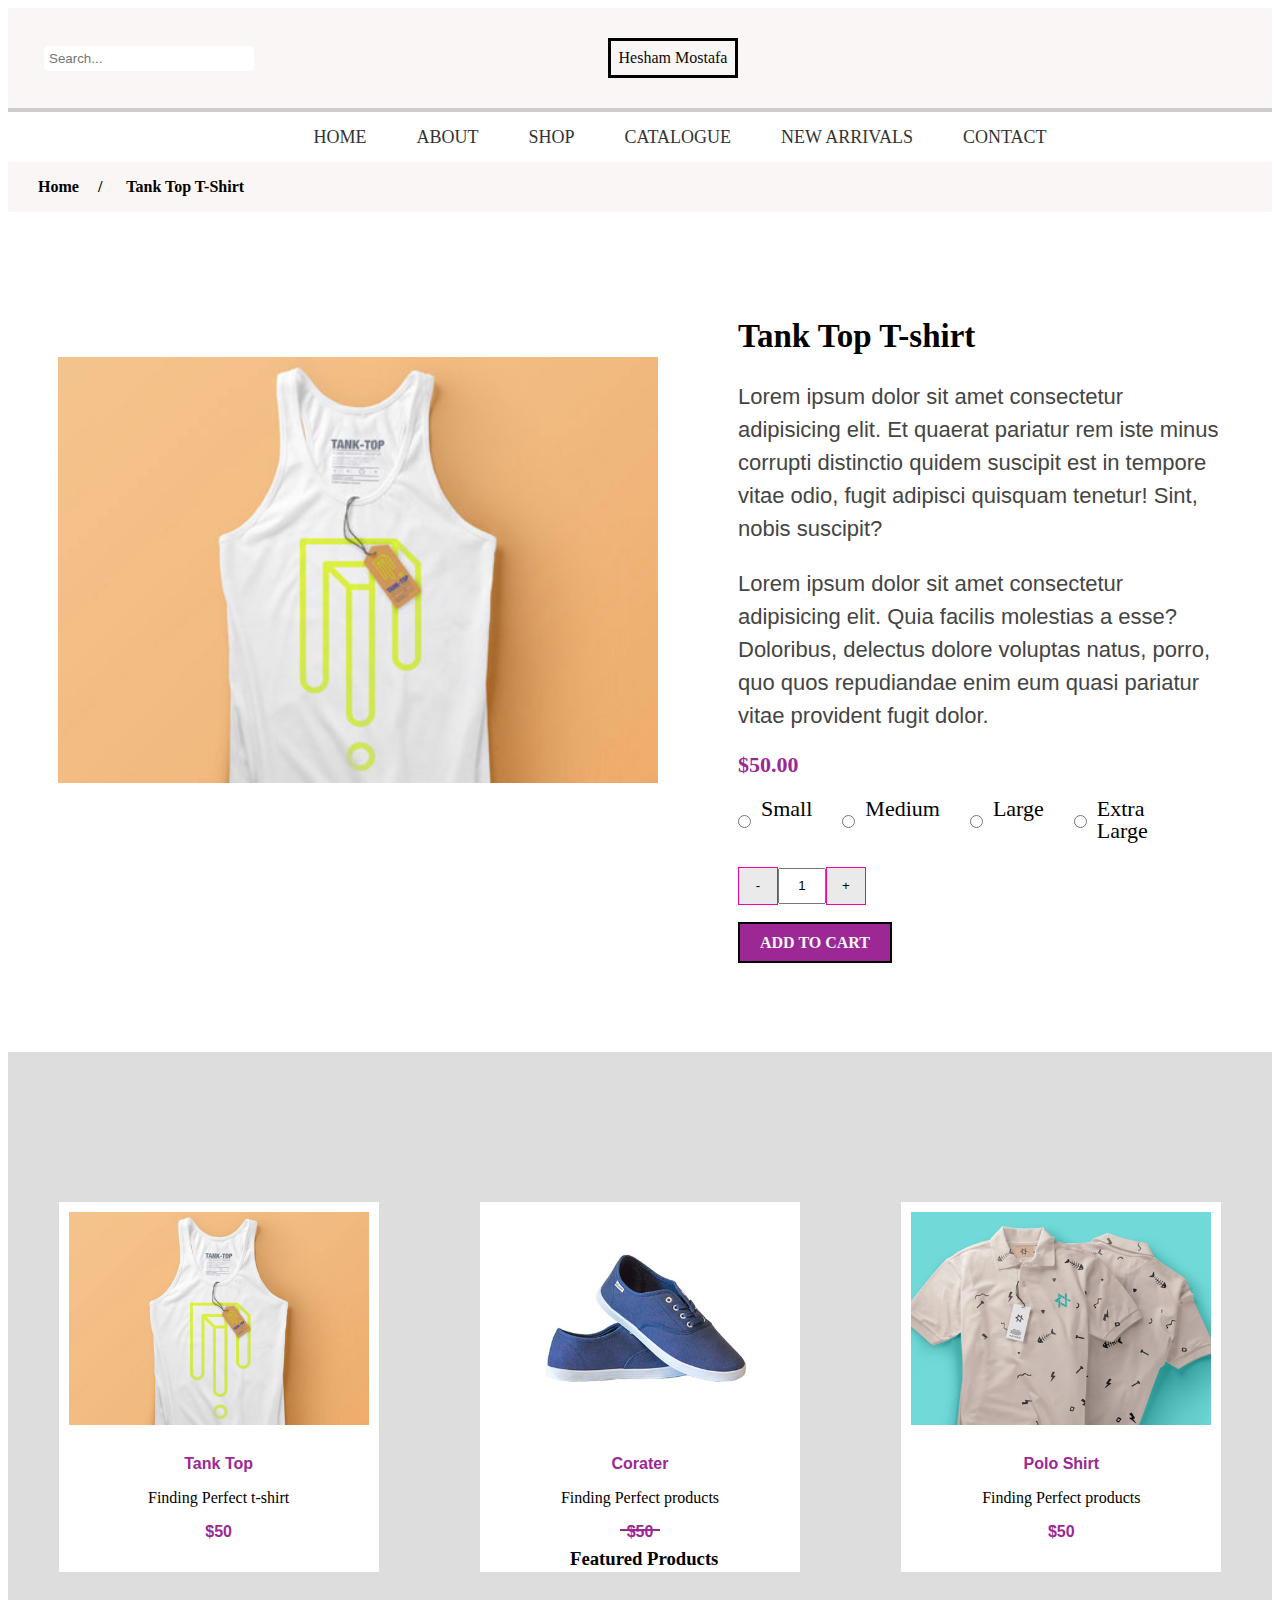
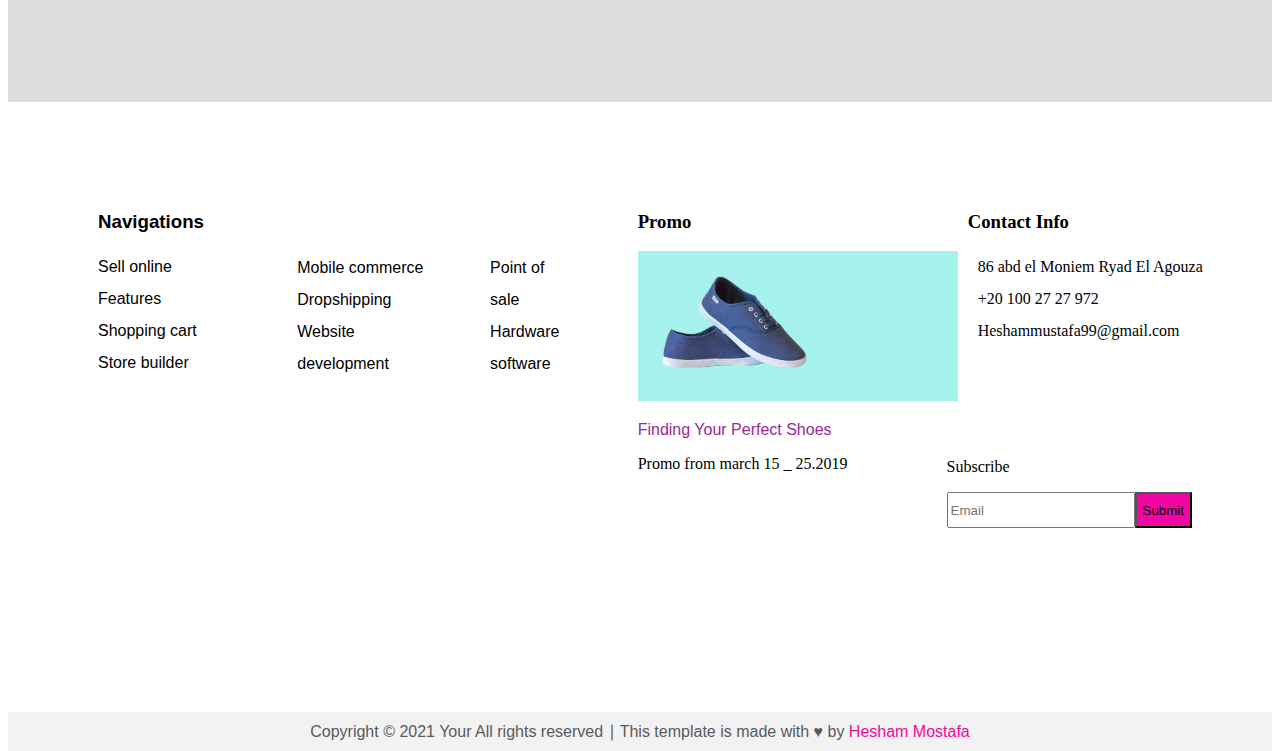
<file: tank top.html>
<!DOCTYPE html>
<html lang="en">
<head>
    <meta charset="UTF-8">
    <meta http-equiv="X-UA-Compatible" content="IE=edge">
    <meta name="viewport" content="width=device-width, initial-scale=1.0">
    <link rel="stylesheet" href="https://cdnjs.cloudflare.com/ajax/libs/font-awesome/6.0.0-beta2/css/all.min.css"
    integrity="sha512-YWzhKL2whUzgiheMoBFwW8CKV4qpHQAEuvilg9FAn5VJUDwKZZxkJNuGM4XkWuk94WCrrwslk8yWNGmY1EduTA=="
    crossorigin="anonymous" referrerpolicy="no-">
    <link rel="stylesheet" href="tanktop.css">
    <title>Tank Top T-shirt</title>
</head>

<body>
    
    <nav class="navbar">
        <div class="section-1">
            <i class="fa-solid fa-magnifying-glass"></i>			<input type="text" placeholder="Search...">
        </div>
        <div class="section-2">
            Hesham Mostafa
        </div>
        <div class="section-3">
            <i class="fa fa-user"></i>
            <i class="fa-regular fa-heart"></i>
            <i class="fa-sharp fa-solid fa-cart-shopping"></i>
        </div>
    </nav>
    <nav class="navbar2">
        <div class="nav-left">
          
            <a href="index.html">HOME</a>

            <a href="about.html">ABOUT</a>
  
            <a href="shop.html">SHOP</a>
      
            <a href="#">CATALOGUE</a>
         
            <a href="">NEW ARRIVALS</a>
  
            <a href="">CONTACT</a>
    
         
        </div>
      </nav>

      <nav class="navbar3">
        <div class="nav-left1">
          <a class="navleft11" href="index.html">Home <span class="slash">/</span></a>
          <a href="tank top.html">Tank Top T-Shirt</a>
          
        </div>
      </nav>

      <section class="section-4">

        <div class="imgcloth">
            <img src="cloth_1.jpg" alt="">
        </div>


        <div class="tanktop1">
            <h2>Tank Top T-shirt</h2>
            <p class="p1">Lorem ipsum dolor sit amet consectetur adipisicing elit. Et quaerat pariatur rem iste minus corrupti distinctio quidem suscipit est in tempore vitae odio, fugit adipisci quisquam tenetur! Sint, nobis suscipit?</p>
            <p class="p1">Lorem ipsum dolor sit amet consectetur adipisicing elit. Quia facilis molestias a esse? Doloribus, delectus dolore voluptas natus, porro, quo quos repudiandae enim eum quasi pariatur vitae provident fugit dolor.</p>
            <p class="p2">$50.00</p>

            <form class="radio">
                <input type="radio" id="small" name="fav_language" value="Small">
                <label for="Small">Small</label><br>
                <input type="radio" id="medium" name="fav_language" value="Medium">
                <label for="Medium">Medium</label><br>
                <input type="radio" id="large" name="fav_language" value="Large">
                <label for="Large">Large</label>
                <input type="radio" id="extraLarge" name="fav_language" value="Extra Large">
                <label for="Extra Large">Extra Large</label>
              </form>

              <div class="quantity">
                <button class="minus">-</button>
                <input type="text" class="input" value="1">
                <button class="plus">+</button>
              </div>
              <a href="cart.html" class="button">ADD TO CART</a>
            
              
        </div>


      </section>


      <section class="section-5">

        <div class="product">
          <h3>Featured Products</h3>

        </div>

        <div class="container">
          <div class="card">
            <img src="cloth_1.jpg" alt="Image 1">
            <div class="card-body">
              <p class="tcolor">Tank Top </p>
              <p>Finding Perfect t-shirt 
              <p class="tcolor">$50 </p>
            </div>
          </div>
          
          <div class="card">
            <img src="shoe_1.jpg"  alt="Image 2">
            <div class="card-body">
              <p class="tcolor">Corater </p>
              <p>Finding Perfect products </p>
              <p class="tcolor">$50 </p>
            </div>
          </div>
          
          <div class="card">
            <img src="cloth_2.jpg" alt="Image 3">
            <div class="card-body">
              <p class="tcolor">Polo Shirt </p>
              <p>Finding Perfect products </p>
              <p class="tcolor">$50 </p>
            </div>
          </div>
        </div>
        
      </section>

      <footer>
        <div class="div0">
          <h3 class="nava1"> Navigations</h3>
          <ul>
            <li>Sell online</li>
            <li>Features</li>
            <li>Shopping cart </li>
            <li>Store builder </li>
          </ul>
        </div>
    
    
        <div class="div1" >
          
          <ul>
            <li>Mobile commerce</li>
            <li>Dropshipping</li>
            <li>Website development</li>
          </ul>
        </div>
    
    
        <div class="div2">
          
          <ul>
            <li>Point of sale</li>
            <li>Hardware</li>
            <li>software</li>
          </ul>
        </div>
    
    
        <div class="div3">
          <h3>Promo</h3>
          <img class="heroimg" src="hero_1.jpg"  alt="Example Image">
          <p class="finding">Finding Your Perfect Shoes</p>
          <p class="Promo">Promo from march 15 _ 25.2019</p>
        </div>
    
        <div class="div4">
          <h3>Contact Info</h3>
          <ul class="icon-list">
            <li class="li1"><i class="fa-solid fa-location-dot"></i> 86 abd el Moniem Ryad El Agouza</li>
            <li class="li1"><i class="fa-solid fa-phone"></i>+20 100 27 27 972</li>
            <li class="li1"><i class="fa-solid fa-envelope"></i>Heshammustafa99@gmail.com</li>
          </ul>
          </div>
    
          <div class="inputmail">
            <p>Subscribe</p>
            <div class="input-container">
              <input class="mail" type="email" placeholder="Email" />
              <button class="submit">Submit</button>
            </div>
          </div>
        
        </div>

      </footer>

      <div class="lastdiv">   
           <p>Copyright &copy; 2021 Your All rights reserved &#x2223; This template is made with &hearts; by <span>Hesham Mostafa</span> </p>
      </div>
     

</body>

</html>
</file>
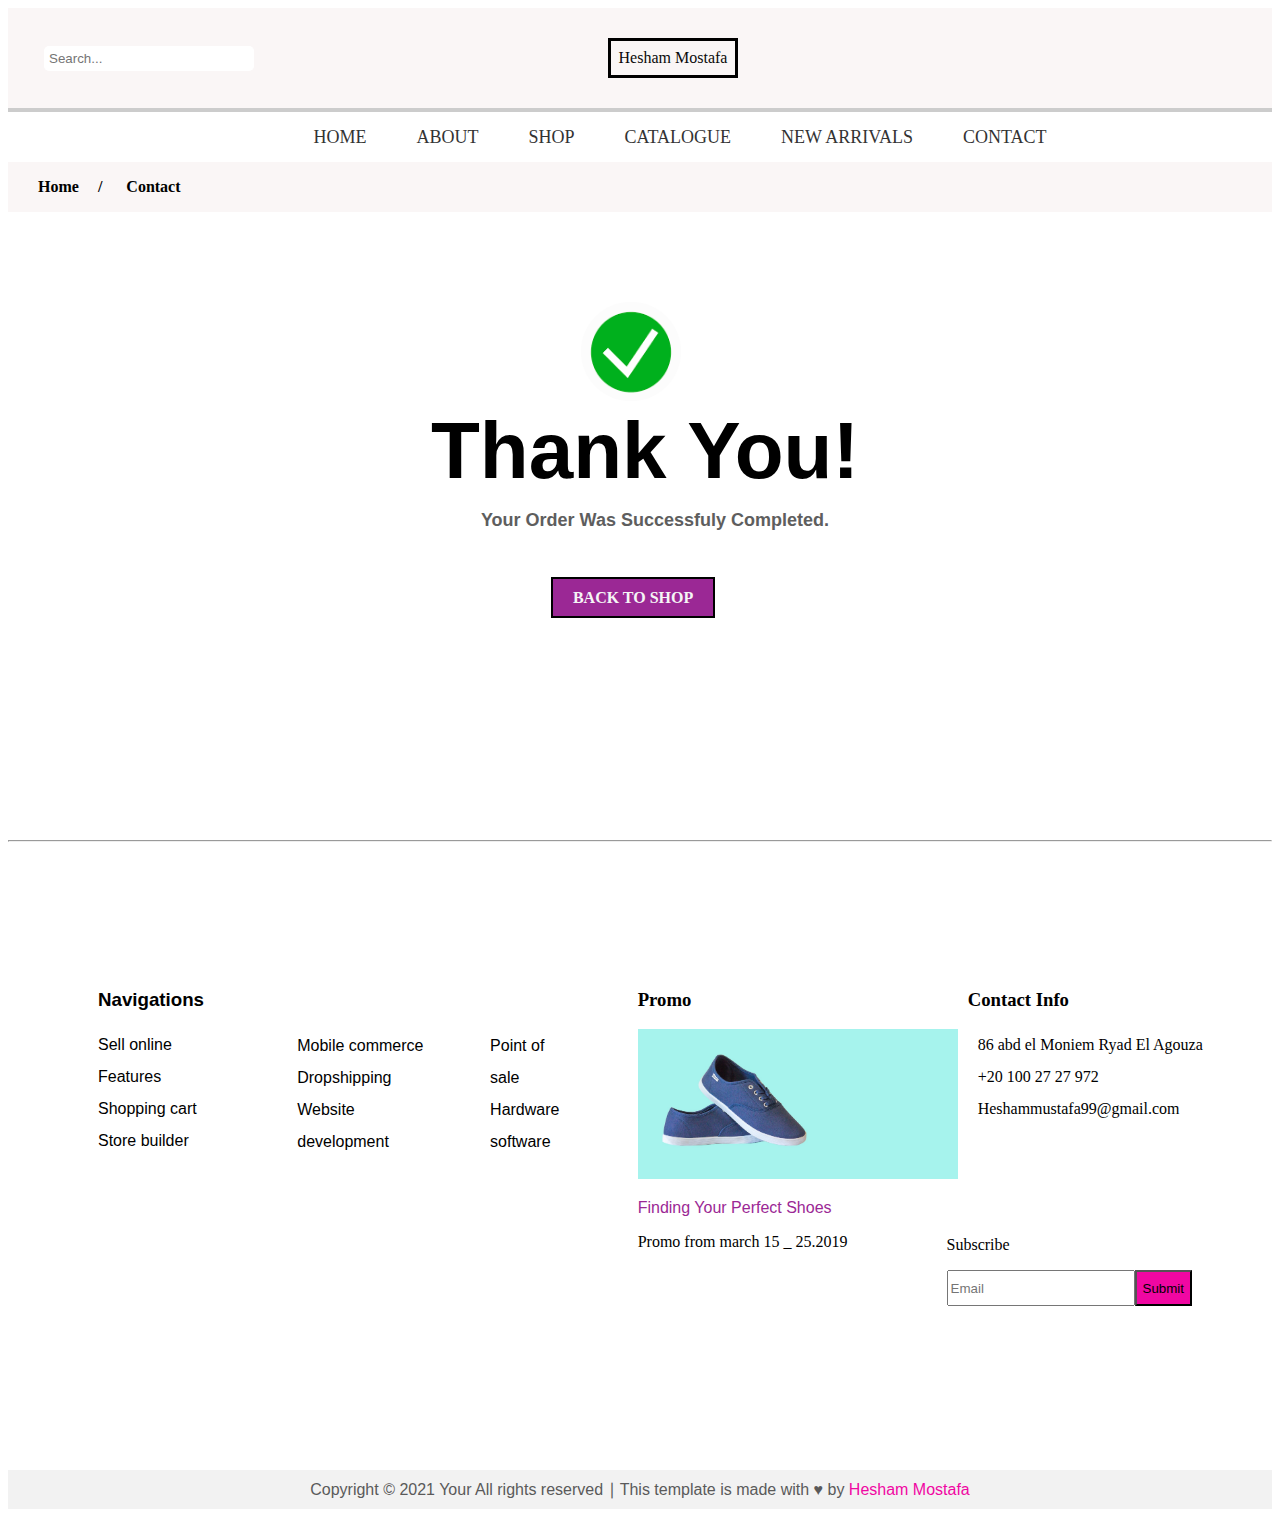
<file: thank you.html>
<!DOCTYPE html>
<html lang="en">
<head>
    <meta charset="UTF-8">
    <meta http-equiv="X-UA-Compatible" content="IE=edge">
    <meta name="viewport" content="width=device-width, initial-scale=1.0">
    <link rel="stylesheet" href="https://cdnjs.cloudflare.com/ajax/libs/font-awesome/6.0.0-beta2/css/all.min.css"
    integrity="sha512-YWzhKL2whUzgiheMoBFwW8CKV4qpHQAEuvilg9FAn5VJUDwKZZxkJNuGM4XkWuk94WCrrwslk8yWNGmY1EduTA=="
    crossorigin="anonymous" referrerpolicy="no-">
    <link rel="stylesheet" href="thankyou.css">
    <title>Thank you</title>
</head>
<body>
    <nav class="navbar">
        <div class="section-1">
            <i class="fa-solid fa-magnifying-glass"></i>			<input type="text" placeholder="Search...">
        </div>
        <div class="section-2">
            Hesham Mostafa
        </div>
        <div class="section-3">
            <i class="fa fa-user"></i>
            <i class="fa-regular fa-heart"></i>
            <i class="fa-sharp fa-solid fa-cart-shopping"></i>
        </div>
    </nav>
    <nav class="navbar2">
        <div class="nav-left">
          
            <a href="index.html">HOME</a>

            <a href="about.html">ABOUT</a>
  
            <a href="shop.html">SHOP</a>
      
            <a href="#">CATALOGUE</a>
         
            <a href="">NEW ARRIVALS</a>
  
            <a href="">CONTACT</a>
    
         
        </div>
      </nav>

      <nav class="navbar3">
        <div class="nav-left1">
          <a class="navleft11" href="index.html">Home <span class="slash">/</span></a>
          <a href="#">Contact</a>
          
        </div>
      </nav>




      <section>

        <div class="div11">
            <img class="tick" src="tick.png" alt="">
            <h1>Thank You!</h1>
            <p>Your Order Was Successfuly Completed. </p>
            <a href="index.html" class="button">BACK TO SHOP</a>
        </div>
      </section>

      <hr>

      <footer>
        <div class="div0">
          <h3 class="nava1"> Navigations</h3>
          <ul>
            <li>Sell online</li>
            <li>Features</li>
            <li>Shopping cart </li>
            <li>Store builder </li>
          </ul>
        </div>
    
    
        <div class="div1" >
          
          <ul>
            <li>Mobile commerce</li>
            <li>Dropshipping</li>
            <li>Website development</li>
          </ul>
        </div>
    
    
        <div class="div2">
          
          <ul>
            <li>Point of sale</li>
            <li>Hardware</li>
            <li>software</li>
          </ul>
        </div>
    
    
        <div class="div3">
          <h3>Promo</h3>
          <img class="heroimg" src="hero_1.jpg"  alt="Example Image">
          <p class="finding">Finding Your Perfect Shoes</p>
          <p class="Promo">Promo from march 15 _ 25.2019</p>
        </div>
    
        <div class="div4">
          <h3>Contact Info</h3>
          <ul class="icon-list">
            <li class="li1"><i class="fa-solid fa-location-dot"></i> 86 abd el Moniem Ryad El Agouza</li>
            <li class="li1"><i class="fa-solid fa-phone"></i>+20 100 27 27 972</li>
            <li class="li1"><i class="fa-solid fa-envelope"></i>Heshammustafa99@gmail.com</li>
          </ul>
          </div>
    
          <div class="inputmail">
            <p>Subscribe</p>
            <div class="input-container">
              <input class="mail" type="email" placeholder="Email" />
              <button class="submit">Submit</button>
            </div>
          </div>
        
        </div>

      </footer>

      <div class="lastdiv">   
           <p>Copyright &copy; 2021 Your All rights reserved &#x2223; This template is made with &hearts; by <span>Hesham Mostafa</span> </p>
      </div>
     
      

</body>
</html>
</file>
<file: E-commerce.css>
.navbar {
    display: flex;
    align-items: center;
    justify-content: space-between;
    background-color: #faf6f6;
    color: #0a0a0a;
    height: 50px;
    padding: 0 20px;
    border-bottom: 4px solid #ccc;
    height: 100px;
}
.navbar2 {
width: 100%;
background-color: white}

.nav-left {
display: flex;
justify-content: center;
align-items: center;
height: 50px;

}

.nav-left a { position: relative;
margin: 0 25px;
color: #333;
text-decoration: none;
font-size: 18px;
left: 40px;
transition: color 0.3s ease-in-out;

}

.nav-left a:hover {
color: #f007a2;
}

.section-3 i {
margin: 1px 2px;
color: #bda9a9;
font-size: 18px;
transition: color 0.3s ease-in-out;
}

.section-3 i:hover {
color: black;
}

.navbar2 .navlift a { display: flex;
justify-content: space-between;
align-items: center;
}

.navbar i {font-size: 18px;
color: #5e5e5e;
padding: 08px;}

.navbar .section-2 {position: relative;
    left: -50px;
     border: 3px solid black;
padding: 8px;}

.navbar a {
    color: #0e0d0d;
    text-decoration: none;
    margin: 0 10px;
}

.navbar input[type="text"] {
    padding: 5px;
    border: none;
outline: none;
    border-radius: 5px;
    width: 200px;
}
.main-section {  width: 90%;
    height: 800px;
    background-image: url(hero_1.jpg);
    background-repeat: no-repeat;
    background-size: 100% 85%;
    position: relative;
    top: 0px;
    padding-right: 132px;
    overflow: hidden;

}

.container1 {
position: absolute;
top: 50%;
left: 50%;
transform: translate(-50%, -50%);
}

h1 {
position: absolute;
top: -200px;
left: 278px;
width: 210px;
font-family: 'Segoe UI', Tahoma, Geneva, Verdana, sans-serif;
font-size: xx-large;
transform: translateX(-50%);
}

.paragraph {
position: absolute;
top: -80px;
left: 390px;
transform: translateX(-50%);
width: 425px; 
font-size: large; }


.button {
position: relative;;
top: 80px;
left: 180px;
padding: 10px 20px;
border: 2px solid #000000;
background-color: #9b2895;
color: whitesmoke;
text-decoration: none;
font-size: 16px;
font-weight: bold;

text-transform: uppercase;}

.button:hover {

color: white;
background-color: purple}


.section-4 {
display: flex;
justify-content: space-around;
height: 200px;

}

.box1 {
text-align: center;
margin: 40px;
width: 370px;
display: flex;
align-items: center;
gap: 20px;
}

.box1 i {
font-size: 40px;
margin-bottom: 20px;
color: #9b2895;
position: absolute;
top: 920px;
padding: 5px;
padding-left: 45px;
}

.box1 h1 {
font-size: 1.5em;
margin-bottom: 10px;
}

.box1 p.free1 {
position: absolute;
top: 850px;
padding: 80px;
padding-left: 110px;
font-style: bold;
font-family: 'Segoe UI', Tahoma, Geneva, Verdana, sans-serif;
font-weight: 600;
font-size: large;
margin-bottom: 20px;

}

.box1 ol {
text-align: left;
line-height: 1.5;
margin-left: 0;
padding-left: 20px;
text-align: none;
list-style-type: none;
}

.box1 ol li { position: relative;
    top: -40px;
    left: 60px;
    padding: 5px;

}

                                     /* 444444444444444444 */

.section-5 {
display: flex;
justify-content: space-around;
align-items: center;
}

.box {
position: relative;
width: 20%;
overflow: hidden;
margin-top: 80px;
}

img {
width: 100%;
transition: transform 0.3s ease;
}

.box:hover img {
transform: scale(1.1);
}

.text {
position: absolute;
top: 50%;
left: 50%;
transform: translate(-50%, -50%);
color: floralwhite;
text-align: center;

}

.box .overlay {
position: absolute;
top: 0;
left: 0;
width: 100%;
height: 100%;

display: flex;
justify-content: center;
align-items: center;
}

.box .overlay h3 {
color: white;
font-size: 24px;
text-align: center;
margin: 0;
}

.box .overlay p {
color: white;
font-size: 11px;
text-align: center;
margin: 0;
}

h2 {
font-size: 24px;
font-weight: bold;
margin-bottom: 10px;
font-family: 'Segoe UI', Tahoma, Geneva, Verdana, sans-serif;
font-weight: 600;
}

p {
font-size: 16px;
margin: 0;
font-family: 'Segoe UI', Tahoma, Geneva, Verdana, sans-serif;
}


.overlay h3 {position: relative;
left: -30px;
top: 155px;}

.overlay p {position: relative;
left: -128px;
top: 130px;}

.overlay .men {position: relative;
top: 160px;
left: -62px;}

.overlay .menp {position: relative;
top: 138px;
left: -110px;}

.overlay .wom {position: relative;
top: 160px;
left: -50px;}

.overlay .womp {position: relative;
top: 138px;
left: -128px;}
.overlay .chl {position: relative;
top: 160px;
left: -44px;}

.overlay .chlp {position: relative;
top: 138px;
left: -135px;}



.section-6{
    height: 650px;
    background-color: rgb(235, 235, 235);
    margin-top: 80px;
}

.product { position: absolute;
    bottom: -170% ;
    left: 50%;
    transform: translate(-50%, -50%);
    width: 40px;
    height: 2px; 
    background-color: #9b2895;}

    .product h3 {
        width: 150px;
        position: relative;
        left: -50px;
    }

    .container {
        display: flex;
        justify-content: space-around;
      }
      
      .card {
        width: 300px;
        height: 350px;
        border: 1px solid #ccc;
        border: none;
        padding: 10px;
        text-align: center;
        margin-top: 150px;
        background-color: white;
      }
      
      .card img {
        width: 100%;
        height: auto;
        margin-bottom: 10px;
      }
      
      .card-body .tcolor {
        margin-bottom: 5px;
        color: #9b2895;
        font-family: 'Segoe UI', Tahoma, Geneva, Verdana, sans-serif;
        font-weight: bold;
      }

      
      .section-7 {display: flex;
    justify-content: space-around;
margin-top: 180px;}
     

      .imgblog img {width: 700px;
        position: absolute;
        left: 80px;
    }

    .container2 {position: relative;
    left: 130px;
    top: 150px;}

    .container2 .items {
        color: #9b2895;
        font-family: 'Segoe UI', Tahoma, Geneva, Verdana, sans-serif;
        font-size: xx-large;
        font-weight: bold;
        position: relative;
        left: 80px;
        top: -55px;

    }
     
    .container2 .by {  font-family: 'Segoe UI', Tahoma, Geneva, Verdana, sans-serif;
        font-size: medium;
        position: relative;
        left: 110px;
        top: -50px;
        color: #bda9a9;

    }

    .highlight {
        color: #9b2895; 
        font-family: 'Segoe UI', Tahoma, Geneva, Verdana, sans-serif;
        font-weight: bold;

      }

      .lorem { 
        list-style-type: none;
        line-height: 1.5;
        color: #505050;
        width: 365px ;
        position: relative;
        font-size: 140%;
        left: 20px;
        top: -50px;
    
      }


      .shoop {
        position: relative;;
        top: -40px;
        left: 60px;
        padding: 10px 20px;
        border: 2px solid #000000;
        background-color: #9b2895;
        color: whitesmoke;
        text-decoration: none;
        font-size: 16px;
        font-weight: bold;
        
        text-transform: uppercase;}
        
        .shoop:hover {
        
        color: white;
        background-color: purple}

        .product2 { position: absolute;
            bottom: -270% ;
            left: 50%;
            transform: translate(-50%, -50%);
            width: 40px;
            height: 2px; 
            background-color: #9b2895;}

            .product2 h3 {
                width: 150px;
                position: relative;
                left: -13px;
            }

            .hr {position: relative;
            top:280px;}

         
            footer {
                display: flex;
                justify-content:space-around;
                height: 300px;
              }

              footer{position: relative;
                 top: 400px;}

              footer ul {list-style-type: none;
                line-height: 2;}
                

                .nava1{position: relative;
                    left: 40px;}
                    
                    .div0{ position: relative;
                    right: -50px;
                    width: 200px;
                    font-family: 'Segoe UI', Tahoma, Geneva, Verdana, sans-serif;}
                    
                    .div1 {position: relative;
                    top: 44px;
                    right: -50px;
                    font-family: 'Segoe UI', Tahoma, Geneva, Verdana, sans-serif;}
                    
                    .div2 {position: relative;
                    top: 44px;
                    right: -50px;
                    font-family: 'Segoe UI', Tahoma, Geneva, Verdana, sans-serif;}
                    
                    .div3{position: relative;
                    width: 200px;
                    right: -110px; 
                    }

                    .div3 .heroimg{width: 320px;}
                    
                    .div3 .finding {color: #9b2895;
                      font-family: 'Segoe UI', Tahoma, Geneva, Verdana, sans-serif;}

                    .Promo {width: 250px;}
                    
                    .div4{position: relative;
                    width: 300px;
                    right: -240px; }
                    
                    .li1{position: relative;
                    left: -40px;}
                    
                    
                    .icon-list li i {margin-right: 10px;
                    color: #9b2895;}
                    
                    .inputmail {
                      display: flex;
                      flex-direction: column; 
                      align-items: start; 
                    }
                    
                    .inputmail{position: relative;
                    top: 250px;
                    left: -80px;}
                    
                    
                    .input-container {
                      display: flex;
                      align-items: center;}
                      
                    
                    .input-container input[type="email"] {
                      margin-right: 0px; 
                     outline: none;
                     width: 180px ;
                     height: 30px;
                    }
                    
                    .input-container .submit  { height: 36px;
                    background-color: #f007a2;}

                    .lastdiv {
                        text-align: center;
                        padding: 10px;
                        background-color: #f2f2f2;
                      }

                    .lastdiv{position: relative;
                    top: 600px;}
                      
                      .lastdiv p {
                        font-family: 'Segoe UI', Tahoma, Geneva, Verdana, sans-serif;
                        color: #5a5a5a;
                        margin: 0;
                      }
                      
                      .lastdiv span {
                        color:  #f007a2;
                        
                      }
</file>
<file: about.css>
.navbar {
    display: flex;
    align-items: center;
    justify-content: space-between;
    background-color: #faf6f6;
    color: #0a0a0a;
    height: 50px;
    padding: 0 20px;
    border-bottom: 4px solid #ccc;
    height: 100px;
}
.navbar2 {
width: 100%;
background-color: white}

.nav-left {
display: flex;
justify-content: center;
align-items: center;
height: 50px;

}

.nav-left a { position: relative;
margin: 0 25px;
color: #333;
text-decoration: none;
font-size: 18px;
left: 40px;
transition: color 0.3s ease-in-out;

}

.nav-left a:hover {
color: #f007a2;
}

.section-3 i {
margin: 1px 2px;
color: #bda9a9;
font-size: 18px;
transition: color 0.3s ease-in-out;
}

.section-3 i:hover {
color: black;
}

.navbar2 .navlift a { display: flex;
justify-content: space-between;
align-items: center;
}

.navbar i {font-size: 18px;
color: #5e5e5e;
padding: 08px;}

.navbar .section-2 {position: relative;
    left: -50px;
     border: 3px solid black;
padding: 8px;}

.navbar a {
    color: #0e0d0d;
    text-decoration: none;
    margin: 0 10px;
}

.navbar input[type="text"] {
    padding: 5px;
    border: none;
outline: none;
    border-radius: 5px;
    width: 200px;
}

.navbar3 {
    margin-top: 0px;
    width: 100%;
    height: 50px;
background-color: #faf6f6
}

.navbar3 { display: flex;
align-items: center;
}

.navbar3 a { text-decoration: none;
color: black;
margin-left: 10px;
margin-right: 10px;}

.navbar3 .navleft11 {
    margin-left: 30px;
}

.navbar3 .slash{margin-left: 15px;}

.nav-left1 a {
    font-weight: bold;
    }

.nav-left1 a:hover {
    
    color: #f007a2;
    }

    /* end nav */

    .section-4{display: flex;
    justify-content: space-around;
    margin-top: 60px;
    margin-left: 30px;
    padding: 40px;
    height: 550px;}

    .circle{
        width: 65px; 
        height: 65px; 
        background-color: white; 
        border-radius: 50%;
        position: absolute;
        left: 390px;
        top: 520px;}

    .p1{
       padding: 80px;
       margin-left: 30px  ;
       margin-top: -60px;
    }

    .p1 p {font-family: 'Segoe UI', Tahoma, Geneva, Verdana, sans-serif;
    font-size: medium;
    line-height: 2;
    }


    .blogimg{width: 700px;}

    .product {position: absolute;
        top: 50%;
        left: 67.5%;
        transform: translate(-50%, -50%);
        width: 40px;
        height: 2px;
        background-color: #9b2895;}

        /* end section-4 */
    
        .section-5{display: flex;
        justify-content: space-around;
        margin-top: 190px;
        margin-left: 50px;
        height: 450px   ;}

        .person1{ width: 150px; 
            height: 150px; 
            border-radius: 50%; }

        .p2{width: 310px;
        }

        .p3{font-family: 'Segoe UI', Tahoma, Geneva, Verdana, sans-serif;
        color: #636363;
        font-weight: bold;
        position: relative;
        top:-20px;
        left: 10px ;}
        
        .person2{ width: 150px; 
            height: 150px; 
            border-radius: 50%; }

        
        .person3{ width: 150px; 
            height: 150px; 
            border-radius: 50%; }

        
        .person4{ width: 150px; 
            height: 150px; 
            border-radius: 50%; }

        .product2{ position: absolute;
            top: 150% ;
            left: 50%;
            transform: translate(-50%, -50%);
            width: 40px;
            height: 2px; 
            background-color: #9b2895;}

        .product2 h2 {width: 150px;
        position: relative;
        left: -30px;}
                       /* end section-5 */

   .section-6 {
display: flex;
justify-content: space-around;
height: 300px;

}

.box1 {
text-align: center;
margin: 40px;
width: 370px;
display: flex;
align-items: center;
gap: 20px;
}

.box1 i {
font-size: 40px;
margin-bottom: 20px;
color: #9b2895;
position: absolute;
bottom: -1060px;
padding: 5px;
padding-left: 35px;
}

.box1 h1 {
font-size: 1.5em;
margin-bottom: 10px;
}

.box1 p.free1 {
position: absolute;
top: 1565px;
padding: 80px;
padding-left: 90px;
font-style: bold;
font-family: 'Segoe UI', Tahoma, Geneva, Verdana, sans-serif;
font-weight: 600;
font-size: large;
margin-bottom: 20px;

}

.box1 ol {
text-align: left;
line-height: 1.5;
margin-left: 0;
padding-left: 20px;
text-align: none;
list-style-type: none;
}

.box1 ol li { position: relative;
    top: 40px;
    left: 60px;
    padding: 5px;

}         

 
footer {
    display: flex;
    justify-content:space-around;
    height: 10px;
  }

  footer{position: relative;
    top: 90px;}

  footer ul {list-style-type: none;
    line-height: 2;}
    

    .nava1{position: relative;
        left: 40px;}
        
        .div0{ position: relative;
        right: -50px;
        width: 200px;
        font-family: 'Segoe UI', Tahoma, Geneva, Verdana, sans-serif;}
        
        .div1 {position: relative;
        top: 44px;
        right: -50px;
        font-family: 'Segoe UI', Tahoma, Geneva, Verdana, sans-serif;}
        
        .div2 {position: relative;
        top: 44px;
        right: -50px;
        font-family: 'Segoe UI', Tahoma, Geneva, Verdana, sans-serif;}
        
        .div3{position: relative;
        width: 200px;
        right: -110px; 
        }

        .div3 .heroimg{width: 320px;}
        
        .div3 .finding {color: #9b2895;
          font-family: 'Segoe UI', Tahoma, Geneva, Verdana, sans-serif;}

        .Promo {width: 250px;}
        
        .div4{position: relative;
        width: 300px;
        right: -240px; }
        
        .li1{position: relative;
        left: -40px;}
        
        
        .icon-list li i {margin-right: 10px;
        color: #9b2895;}
        
        .inputmail {
          display: flex;
          flex-direction: column; 
          align-items: start; 
        }
        
        .inputmail{position: relative;
        top: 250px;
        left: -80px;}
        
        
        .input-container {
          display: flex;
          align-items: center;}
          
        
        .input-container input[type="email"] {
          margin-right: 0px; 
         outline: none;
         width: 180px ;
         height: 30px;
        }
        
        .input-container .submit  { height: 36px;
        background-color: #f007a2;}

        .lastdiv {
            text-align: center;
            padding: 10px;
            background-color: #f2f2f2;
          }

        .lastdiv{position: relative;
        top: 600px;}
          
          .lastdiv p {
            font-family: 'Segoe UI', Tahoma, Geneva, Verdana, sans-serif;
            color: #5a5a5a;
            margin: 0;
          }
          
          .lastdiv span {
            color:  #f007a2;
            
          }
</file>
<file: cart.css>
.navbar {
    display: flex;
    align-items: center;
    justify-content: space-between;
    background-color: #faf6f6;
    color: #0a0a0a;
    height: 50px;
    padding: 0 20px;
    border-bottom: 4px solid #ccc;
    height: 100px;
}
.navbar2 {
width: 100%;
background-color: white}

.nav-left {
display: flex;
justify-content: center;
align-items: center;
height: 50px;

}

.nav-left a { position: relative;
margin: 0 25px;
color: #333;
text-decoration: none;
font-size: 18px;
left: 40px;
transition: color 0.3s ease-in-out;

}

.nav-left a:hover {
color: #f007a2;
}

.section-3 i {
margin: 1px 2px;
color: #bda9a9;
font-size: 18px;
transition: color 0.3s ease-in-out;
}

.section-3 i:hover {
color: black;
}

.navbar2 .navlift a { display: flex;
justify-content: space-between;
align-items: center;
}

.navbar i {font-size: 18px;
color: #5e5e5e;
padding: 08px;}

.navbar .section-2 {position: relative;
    left: -50px;
     border: 3px solid black;
padding: 8px;}

.navbar a {
    color: #0e0d0d;
    text-decoration: none;
    margin: 0 10px;
}

.navbar input[type="text"] {
    padding: 5px;
    border: none;
outline: none;
    border-radius: 5px;
    width: 200px;
}

.navbar3 {
    margin-top: 0px;
    width: 100%;
    height: 50px;
background-color: #faf6f6
}

.navbar3 { display: flex;
align-items: center;
}

.navbar3 a { text-decoration: none;
color: black;
margin-left: 10px;
margin-right: 10px;}

.navbar3 .navleft11 {
    margin-left: 30px;
}

.navbar3 .slash{margin-left: 15px;}

.nav-left1 a {
    font-weight: bold;
    }

.nav-left1 a:hover {
    
    color: #f007a2;
    }


    .section-4 {height: 700px;}

    table {
        
        width: 1200px;
        margin-left: 65px;
        margin-top: 100px;
        height: 300px;
        border-collapse: collapse;
      }

      
      th, td {
        
        padding: 45px;
        border: 1px solid #ddd;
      }

      

      th {
        background-color: white;
        font-weight: bold;
      }

      .quantity {
        display: flex;
        align-items: center;
        position: relative;
        left: 20px;
        
        
      }
      
      .quantity .input {
        width: 40px;
        height: 30px;
        text-align: center;
      }

      .quantity button {
        width: 40px;
        height: 38px;
        border: 1px solid #f007a2 ;
        background-color: #eaeaea;
        cursor: pointer;
      }
      
      .quantity button:hover {
        background-color: #f007a2;
      }
      
      .quantity button:focus {
        outline: none;
      }

      .purple-button {
        width: 50px;
        height: 50px;
        background-color: purple;
        color: white;
        border: none;
        font-size: 24px;
        margin-left: 20px;
      }

      .section-5{height: 400px;}
      
.button-container {
    display: flex;
  }
  .coupon1{padding-left: 70px;
    }


  .button {
    width: 300px;
    height: 50px;
    background-color: purple;
    color: white;
    border: none;
    border-radius: 5px;
    font-size: 16px;
    cursor: pointer;
    margin-right: 20px;
    position:relative ;
    left: 70px;
    top: -40px;
  }
  .button:hover {
    background-color: rgb(100, 3, 100);
  }


  .button2 {
    width: 300px;
    height: 50px;
    background-color: white;
    color: purple;
    border: 2px solid purple;
    border-radius: 5px;
    font-size: 16px;
    cursor: pointer;
    margin-right: 20px;
    position:relative ;
    left: 70px;
    top: -40px;
  }

  .coupon-container {
    display: flex;
    align-items: start;
    
  }
  
  .coupon-container input[type="text"] {
    margin-right: 20px;
    width: 400px;
    height: 40px;
  }
  
  .coupon-container button {
    background-color: purple;
    color: white;
    border: none;
    width: 200px;
    height: 45px;
    cursor: pointer;
   
  }
  
  .coupon-container button:hover {
    background-color: rgb(100, 3, 100)
  }
  
  .pp{ font-family: 'Segoe UI', Tahoma, Geneva, Verdana, sans-serif;
color: rgb(104, 103, 103);
font-size: medium;}

    .h2cart{position: relative;
    top: -250px;
    margin-left: 1100px;

    }

    .hr11{position: relative;
    right: 150px;
    width:320px;}

.container {
    display: flex;
    justify-content: flex-end;
  }
  
  .ull {
    display: flex;
    justify-content: space-between;
    width: 300px; 
  }
  
  .ull ul {
    list-style: none;
    color:rgb(66, 66, 66) ;
    font-size: large;
    line-height: 2;
    padding: 0;
    margin: 0;
    margin-right: 0px;
    position: relative;
    top: -210px;
    right: 80px;
    
  }
  
  .ull ul li {
    margin-bottom: 10px;
  }

  


  .button4 {
    width: 300px;
    height: 50px;
    background-color: purple;;
    color: white;
    border: none;
    border-radius: 5px;
    font-size: 16px;
    cursor: pointer;
    margin-right: 20px;
    position:relative ;
    left: 960px;
    top: -150px;
  }
  .button4:hover {
    background-color: rgb(100, 3, 100);
  }

  footer {
    display: flex;
    justify-content:space-around;
    height: 0px;
  }

  footer{position: relative;
     top: 100px;}

  footer ul {list-style-type: none;
    line-height: 2;}
    

    .nava1{position: relative;
        left: 40px;}
        
        .div0{ position: relative;
        right: -50px;
        width: 200px;
        font-family: 'Segoe UI', Tahoma, Geneva, Verdana, sans-serif;}
        
        .div1 {position: relative;
        top: 44px;
        right: -50px;
        font-family: 'Segoe UI', Tahoma, Geneva, Verdana, sans-serif;}
        
        .div2 {position: relative;
        top: 44px;
        right: -50px;
        font-family: 'Segoe UI', Tahoma, Geneva, Verdana, sans-serif;}
        
        .div3{position: relative;
        width: 200px;
        right: -110px; 
        }

        .div3 .heroimg{width: 320px;}
        
        .div3 .finding {color: #9b2895;
          font-family: 'Segoe UI', Tahoma, Geneva, Verdana, sans-serif;}

        .Promo {width: 250px;}
        
        .div4{position: relative;
        width: 300px;
        right: -240px; }
        
        .li1{position: relative;
        left: -40px;}
        
        
        .icon-list li i {margin-right: 10px;
        color: #9b2895;}
        
        .inputmail {
          display: flex;
          flex-direction: column; 
          align-items: start; 
        }
        
        .inputmail{position: relative;
        top: 250px;
        left: -80px;}
        
        
        .input-container {
          display: flex;
          align-items: center;}
          
        
        .input-container input[type="email"] {
          margin-right: 0px; 
         outline: none;
         width: 180px ;
         height: 30px;
        }
        
        .input-container .submit  { height: 36px;
        background-color: #f007a2;}

        .lastdiv {
            text-align: center;
            padding: 10px;
            background-color: #f2f2f2;
          }

        .lastdiv{position: relative;
        top: 600px;}
          
          .lastdiv p {
            font-family: 'Segoe UI', Tahoma, Geneva, Verdana, sans-serif;
            color: #5a5a5a;
            margin: 0;
          }
          
          .lastdiv span {
            color:  #f007a2;
            
          }
</file>
<file: checkout.css>
.navbar {
    display: flex;
    align-items: center;
    justify-content: space-between;
    background-color: #faf6f6;
    color: #0a0a0a;
    height: 50px;
    padding: 0 20px;
    border-bottom: 4px solid #ccc;
    height: 100px;
}
.navbar2 {
width: 100%;
background-color: white}

.nav-left {
display: flex;
justify-content: center;
align-items: center;
height: 50px;

}

.nav-left a { position: relative;
margin: 0 25px;
color: #333;
text-decoration: none;
font-size: 18px;
left: 40px;
transition: color 0.3s ease-in-out;

}

.nav-left a:hover {
color: #f007a2;
}

.section-3 i {
margin: 1px 2px;
color: #bda9a9;
font-size: 18px;
transition: color 0.3s ease-in-out;
}

.section-3 i:hover {
color: black;
}

.navbar2 .navlift a { display: flex;
justify-content: space-between;
align-items: center;
}

.navbar i {font-size: 18px;
color: #5e5e5e;
padding: 08px;}

.navbar .section-2 {position: relative;
    left: -50px;
     border: 3px solid black;
padding: 8px;}

.navbar a {
    color: #0e0d0d;
    text-decoration: none;
    margin: 0 10px;
}

.navbar input[type="text"] {
    padding: 5px;
    border: none;
outline: none;
    border-radius: 5px;
    width: 200px;
}

.navbar3 {
    margin-top: 0px;
    width: 100%;
    height: 50px;
background-color: #faf6f6
}

.navbar3 { display: flex;
align-items: center;
}

.navbar3 a { text-decoration: none;
color: black;
margin-left: 10px;
margin-right: 10px;}

.navbar3 .navleft11 {
    margin-left: 30px;
}

.navbar3 .slash{margin-left: 15px;}

.nav-left1 a {
    font-weight: bold;
    }

.nav-left1 a:hover {
    
    color: #f007a2;
    }

    .section-4{height: 1300px;}
.Billing{
    margin-left: 30px;
    margin-top: 90px; 
    margin-bottom: 55px;}
    .login{ border: 1px solid gray;
    width: 95%;
     margin-left: 30px;
    margin-top: 50px;}
    
.login a{text-decoration: none;
color: #f007a2;}

    .login p {margin-left: 30px;
    font-size: large;
    font-family: 'Segoe UI', Tahoma, Geneva, Verdana, sans-serif;
    color: rgb(105, 105, 105);}

    .divb1{border: 1px solid black;
    width: 600px;
    height: 1200px;
    margin-top: 30px;
    margin-left: 30px;}



.inline-form{display: flex;
flex-direction: column;
line-height: 3;
position: relative;
left: 60px;
top: 25px;}


.custom-input {
    width: 400px; 
    height: 30px;
    
  }

.custom-input2{width: 170px;
height: 30px;}

  .inline-form2{display: flex;
justify-content: space-around;
margin-top: 60px;}

.custom-input77{width: 400px;
height: 200px;
vertical-align: top;
resize: none;}

.checkbox{line-height: 3;
margin-left: 60px;
margin-top: 50px;}

label{color: black;
font-size: large;
font-weight: bold;}

.divb2{border: 1px solid black;
    width: 600px;
    height: 800px;
    margin-top: -900px;
   margin-left: 700px;
}
.ordeeer{display: flex;
justify-content: space-between;
margin-top: 30px;
margin-right: 40px;}

.ordeeer li {list-style-type: none;
line-height: 3;
}

.hr{margin-top: 50px;
position: relative;
top: -280px;}

li{font-size: large;
 font-family: 'Segoe UI', Tahoma, Geneva, Verdana, sans-serif;
}
.li{font-weight: bold;
font-size: large;
font-family: 'Segoe UI', Tahoma, Geneva, Verdana, sans-serif;}

.coupon-container {
   
    border: 1px solid black;
    width: 600px;
    height: 200px;
    position: relative;
    top: -1210px;
    left: 700px;
    
  }
  
  .coupon-container input[type="text"] {
    margin-right: 0px;
    width: 280px;
    height: 40px;
  }
  
  .coupon-container button {
    background-color: purple;
    color: white;
    border: none;
    width: 100px;
    height: 45px;
    cursor: pointer;
   
  }
  
  .coupon-container button:hover {
    background-color: rgb(100, 3, 100)
  }

  .pp{position: relative;
    top: -1120px;
    margin-left: 750px;
    font-family: 'Segoe UI', Tahoma, Geneva, Verdana, sans-serif;
    color: #3f3f3f;

}


.ppp3{margin-top: -240px;
      margin-left: 40px;}

    
      .pppp{border: 1px solid black;
    width: 500px;
    height: 50px;
    padding-left: 20px;
    padding-top: 25px;
    font-family: 'Segoe UI', Tahoma, Geneva, Verdana, sans-serif;
    color: #f007a2;

    }

    
  .csd{margin-top: 100px;
       margin-left:50px ;}

    .div{margin-top: -80px;
    margin-left: 700px;}
  
  span{color: #f007a2;}

  .button4 {
    width: 300px;
    height: 50px;
    background-color: purple;;
    color: white;
    border: none;
    border-radius: 5px;
    font-size: 16px;
    cursor: pointer;
    margin-right: 20px;
    position:relative ;
    left: 850px;
    top: -110px;
  }
  .button4:hover {
    background-color: rgb(100, 3, 100);
  }
  footer {
    display: flex;
    justify-content:space-around;
    height: 400px;
  }

  footer{position: relative;
     top: 400px;}

  footer ul {list-style-type: none;
    line-height: 2;}
    

    .nava1{position: relative;
        left: 40px;}
        
        .div0{ position: relative;
        right: -50px;
        width: 200px;
        font-family: 'Segoe UI', Tahoma, Geneva, Verdana, sans-serif;}
        
        .div1 {position: relative;
        top: 44px;
        right: -50px;
        font-family: 'Segoe UI', Tahoma, Geneva, Verdana, sans-serif;}
        
        .div2 {position: relative;
        top: 44px;
        right: -50px;
        font-family: 'Segoe UI', Tahoma, Geneva, Verdana, sans-serif;}
        
        .div3{position: relative;
        width: 200px;
        right: -110px; 
        }

        .div3 .heroimg{width: 320px;}
        
        .div3 .finding {color: #9b2895;
          font-family: 'Segoe UI', Tahoma, Geneva, Verdana, sans-serif;}

        .Promo {width: 250px;}
        
        .div4{position: relative;
        width: 300px;
        right: -240px; }
        
        .li1{position: relative;
        left: -40px;}
        
        
        .icon-list li i {margin-right: 10px;
        color: #9b2895;}
        
        .inputmail {
          display: flex;
          flex-direction: column; 
          align-items: start; 
        }
        
        .inputmail{position: relative;
        top: 250px;
        left: -80px;}
        
        
        .input-container {
          display: flex;
          align-items: center;}
          
        
        .input-container input[type="email"] {
          margin-right: 0px; 
         outline: none;
         width: 180px ;
         height: 30px;
        }
        
        .input-container .submit  { height: 36px;
        background-color: #f007a2;}

        .lastdiv {
            text-align: center;
            padding: 10px;
            background-color: #f2f2f2;
          }

        .lastdiv{position: relative;
        top: 600px;}
          
          .lastdiv p {
            font-family: 'Segoe UI', Tahoma, Geneva, Verdana, sans-serif;
            color: #5a5a5a;
            margin: 0;
          }
          
          .lastdiv span {
            color:  #f007a2;
            
          }
</file>
<file: shop.css>
.navbar {
    display: flex;
    align-items: center;
    justify-content: space-between;
    background-color: #faf6f6;
    color: #0a0a0a;
    height: 50px;
    padding: 0 20px;
    border-bottom: 4px solid #ccc;
    height: 100px;
}
.navbar2 {
width: 100%;
background-color: white}

.nav-left {
display: flex;
justify-content: center;
align-items: center;
height: 50px;

}

.nav-left a { position: relative;
margin: 0 25px;
color: #333;
text-decoration: none;
font-size: 18px;
left: 40px;
transition: color 0.3s ease-in-out;

}

.nav-left a:hover {
color: #f007a2;
}

.section-3 i {
margin: 1px 2px;
color: #bda9a9;
font-size: 18px;
transition: color 0.3s ease-in-out;
}

.section-3 i:hover {
color: black;
}

.navbar2 .navlift a { display: flex;
justify-content: space-between;
align-items: center;
}

.navbar i {font-size: 18px;
color: #5e5e5e;
padding: 08px;}

.navbar .section-2 {position: relative;
    left: -50px;
     border: 3px solid black;
padding: 8px;}

.navbar a {
    color: #0e0d0d;
    text-decoration: none;
    margin: 0 10px;
}

.navbar input[type="text"] {
    padding: 5px;
    border: none;
outline: none;
    border-radius: 5px;
    width: 200px;
}

.navbar3 {
    margin-top: 0px;
    width: 100%;
    height: 50px;
background-color: #faf6f6
}

.navbar3 { display: flex;
align-items: center;
}

.navbar3 a { text-decoration: none;
color: black;
margin-left: 10px;
margin-right: 10px;}

.navbar3 .navleft11 {
    margin-left: 30px;
}

.navbar3 .slash{margin-left: 15px;}

.nav-left1 a {
    font-weight: bold;
    }

.nav-left1 a:hover {
    
    color: #f007a2;
    }

    /* end nav */

    .section-4{background-color: white;
    height: 1400px;
}

    .dropdown {
        position: relative;
        display: inline-block;
      }
      
      .dropdown-btn {
        padding: 8px 16px;
        background-color: #cacaca;
        border: none;
        
      }

      .dropdown-btn:hover {
        background-color: #494949;
      }
      
      .dropdown-menu {
        position: absolute;
        top: 100%;
        left: 0;
        display: none;
        background-color: #f9f9f9;
        padding: 8px 0;
        list-style-type: none;
        margin: 0;
        border: 1px solid #ccc;
      }
      
      .dropdown-menu li {
        padding: 8px;
      }
      
      .dropdown-menu li a {
        color: #333;
        text-decoration: none;
      }
      
      .dropdown:hover .dropdown-menu {
        display: block;
      }
      
      .sc4{display: flex;
        align-items: center;
        margin-left: 350px;
        margin-right: 20px;
        margin-top: 60px;
        justify-content: space-between;
    
    }
    .container {
        display: flex;
        justify-content: space-around;
        margin-left: 320px;
        margin-top: -80px;
        padding: -50px;
      }
      
      .card {
        width: 300px;
        height: 350px;
       border: 1px solid grey;
       box-shadow: 1px 1px grey ;
        padding: 10px;
        text-align: center;
        margin-top: 150px;
        background-color: white;
        position: relative;
        top: -850px;
      }
      
      
      .card img {
        width: 100%;
        height: auto;
        margin-bottom: 10px;
      }
      
      .card-body .tcolor {
        margin-bottom: 5px;
        color: #9b2895;
        font-family: 'Segoe UI', Tahoma, Geneva, Verdana, sans-serif;
        font-weight: bold;
      }

      .divc{position: relative;
         top: -30px;
        margin-left: 43px;}

     .aside1 {display: flex;
        width: 250px;
        height: 180px;
        border: 1px solid grey;
        box-shadow: 1px 1px grey ;
        margin-left: 20px;
        position: relative;
        top: -95px;
        
        
     }

     

     .aside1 ul li {list-style-type: none;
    line-height: 2;
    position: relative;
    top: 45px;
    left: -17.5px;
    margin-right: 60px;
     }

     .aside2{width: 250px;
        height: 600px;
        border: 1px solid grey;
        box-shadow: 1px 1px grey ;
        position: relative;
        margin-left: 20px;
     }
     .checkbox form {
        display: flex;
        flex-direction: column;
        position: relative;
        top: 50px;
        line-height: 2;
      }
      
      .checkbox-group {
        margin-right: 10px;
      }
      

     .asidee1 li {    color: #9b2895;
        font-family: 'Segoe UI', Tahoma, Geneva, Verdana, sans-serif;
        font-weight: bold; }

        .progress-par{
            width:200px;
            height:10px;
            background:transparent;
            border:1px solid rgb(223, 223, 223);
            border-radius:10px;
            margin:20px auto;
            position:relative;
            left: -2%;
            top: 30px;
          }
          
          .progress{
            width:50%;
            height:100%;
            position:absolute;
            background:#9b2895;
            border-radius:10px;
            top:0;
            left:20%
          }
          
          .progress::before,
          .progress::after{
            content:"";
            position:absolute;
            background:#9b2895;
            width:17px;
            height:17px;
            border-radius:50%;
            top:50%;
            transform:translateY(-50%)
          }
          .progress::after{
            right:0;
          }
          .p1{position: relative;
           top: 20px;
           left: 20px;
           font-family: 'Segoe UI', Tahoma, Geneva, Verdana, sans-serif;
           font-weight: bold; 
        }

        .p2{position: relative;
            top: 28px;
            left: 0px;
        }

        .p3{position: relative;
            top: -5px;
            left: 0px;
            font-family: 'Segoe UI', Tahoma, Geneva, Verdana, sans-serif;
            font-weight: bold; }


            .P4{position: relative;
                top: 50px;
                left: 0px;
                font-family: 'Segoe UI', Tahoma, Geneva, Verdana, sans-serif;
                font-weight: bold;}
       
        .divul ul{
            list-style:none;
            padding:0;
          }
          .divul  ul li {
            position:relative;
            top: 70px;
            padding-left: 25px;
            line-height: 2;
          }
          
          .divul  ul li::before{
            content:"";
            position:absolute;
            width:12px;
            height:12px;
            border-radius:50%;
            background:red;
            left:0;
            top:50%;
            transform:translateY(-50%)
          }
          
          .divul ul li:nth-of-type(2)::before{
            background:green;
          }
          
          .divul ul li:nth-of-type(3)::before{
            background:blue;
          }

          .divul ul li:nth-of-type(4)::before{
            background:purple
          }
/* **** end section4 */

.section-5 {
    display: flex;
    justify-content: space-around;
    align-items: center;
    margin-top: 200px;
    height: 500px;
    }
    
    .product2{ position: absolute;
        top: 288% ;
        left: 50%;
        transform: translate(-50%, -50%);
        width: 40px;
        height: 2px; 
        background-color: #9b2895;}

        .product2 h2 {width: 150px;
            position: relative;
            left: -30px;}

    .box {
    position: relative;
    width: 20%;
    overflow: hidden;
    margin-top: 80px;
    }
    
    img {
    width: 100%;
    transition: transform 0.3s ease;
    }
    
    .box:hover img {
    transform: scale(1.1);
    }
    
    .text {
    position: absolute;
    top: 50%;
    left: 50%;
    transform: translate(-50%, -50%);
    color: floralwhite;
    text-align: center;
    
    }
    
    .box .overlay {
    position: absolute;
    top: 0;
    left: 0;
    width: 100%;
    height: 100%;
    
    display: flex;
    justify-content: center;
    align-items: center;
    }
    
    .box .overlay h3 {
    color: white;
    font-size: 24px;
    text-align: center;
    margin: 0;
    }
    
    .box .overlay p {
    color: white;
    font-size: 11px;
    text-align: center;
    margin: 0;
    }
    
    h2 {
    font-size: 24px;
    font-weight: bold;
    margin-bottom: 10px;
    font-family: 'Segoe UI', Tahoma, Geneva, Verdana, sans-serif;
    font-weight: 600;
    }
    
    p {
    font-size: 16px;
    margin: 0;
    font-family: 'Segoe UI', Tahoma, Geneva, Verdana, sans-serif;
    }
    
    
    .overlay h3 {position: relative;
    left: -30px;
    top: 155px;}
    
    .overlay p {position: relative;
    left: -128px;
    top: 130px;}
    
    .overlay .men {position: relative;
    top: 160px;
    left: -62px;}
    
    .overlay .menp {position: relative;
    top: 138px;
    left: -110px;}
    
    .overlay .wom {position: relative;
    top: 160px;
    left: -50px;}
    
    .overlay .womp {position: relative;
    top: 138px;
    left: -128px;}
    .overlay .chl {position: relative;
    top: 160px;
    left: -44px;}
    
    .overlay .chlp {position: relative;
    top: 138px;
    left: -135px;}
    

    /* end section5 */

    footer {
        display: flex;
        justify-content:space-around;
        height: 10px;
      }
    
      footer{position: relative;
        top: 90px;}
    
      footer ul {list-style-type: none;
        line-height: 2;}
        
    
        .nava1{position: relative;
            left: 40px;}
            
            .div0{ position: relative;
            right: -50px;
            width: 200px;
            font-family: 'Segoe UI', Tahoma, Geneva, Verdana, sans-serif;}
            
            .div1 {position: relative;
            top: 44px;
            right: -50px;
            font-family: 'Segoe UI', Tahoma, Geneva, Verdana, sans-serif;}
            
            .div2 {position: relative;
            top: 44px;
            right: -50px;
            font-family: 'Segoe UI', Tahoma, Geneva, Verdana, sans-serif;}
            
            .div3{position: relative;
            width: 200px;
            right: -110px; 
            }
    
            .div3 .heroimg{width: 320px;}
            
            .div3 .finding {color: #9b2895;
              font-family: 'Segoe UI', Tahoma, Geneva, Verdana, sans-serif;}
    
            .Promo {width: 250px;}
            
            .div4{position: relative;
            width: 300px;
            right: -240px; }
            
            .li1{position: relative;
            left: -40px;}
            
            
            .icon-list li i {margin-right: 10px;
            color: #9b2895;}
            
            .inputmail {
              display: flex;
              flex-direction: column; 
              align-items: start; 
            }
            
            .inputmail{position: relative;
            top: 250px;
            left: -80px;}
            
            
            .input-container {
              display: flex;
              align-items: center;}
              
            
            .input-container input[type="email"] {
              margin-right: 0px; 
             outline: none;
             width: 180px ;
             height: 30px;
            }
            
            .input-container .submit  { height: 36px;
            background-color: #f007a2;}
    
            .lastdiv {
                text-align: center;
                padding: 10px;
                background-color: #f2f2f2;
              }
    
            .lastdiv{position: relative;
            top: 600px;}
              
              .lastdiv p {
                font-family: 'Segoe UI', Tahoma, Geneva, Verdana, sans-serif;
                color: #5a5a5a;
                margin: 0;
              }
              
              .lastdiv span {
                color:  #f007a2;
                
              }
</file>
<file: tanktop.css>
.navbar {
    display: flex;
    align-items: center;
    justify-content: space-between;
    background-color: #faf6f6;
    color: #0a0a0a;
    height: 50px;
    padding: 0 20px;
    border-bottom: 4px solid #ccc;
    height: 100px;
}
.navbar2 {
width: 100%;
background-color: white}

.nav-left {
display: flex;
justify-content: center;
align-items: center;
height: 50px;

}

.nav-left a { position: relative;
margin: 0 25px;
color: #333;
text-decoration: none;
font-size: 18px;
left: 40px;
transition: color 0.3s ease-in-out;

}

.nav-left a:hover {
color: #f007a2;
}

.section-3 i {
margin: 1px 2px;
color: #bda9a9;
font-size: 18px;
transition: color 0.3s ease-in-out;
}

.section-3 i:hover {
color: black;
}

.navbar2 .navlift a { display: flex;
justify-content: space-between;
align-items: center;
}

.navbar i {font-size: 18px;
color: #5e5e5e;
padding: 08px;}

.navbar .section-2 {position: relative;
    left: -50px;
     border: 3px solid black;
padding: 8px;}

.navbar a {
    color: #0e0d0d;
    text-decoration: none;
    margin: 0 10px;
}

.navbar input[type="text"] {
    padding: 5px;
    border: none;
outline: none;
    border-radius: 5px;
    width: 200px;
}

.navbar3 {
    margin-top: 0px;
    width: 100%;
    height: 50px;
background-color: #faf6f6
}

.navbar3 { display: flex;
align-items: center;
}

.navbar3 a { text-decoration: none;
color: black;
margin-left: 10px;
margin-right: 10px;}

.navbar3 .navleft11 {
    margin-left: 30px;
}

.navbar3 .slash{margin-left: 15px;}

.nav-left1 a {
    font-weight: bold;
    }

.nav-left1 a:hover {
    
    color: #f007a2;
    }
/* End nav */

.section-4{display: flex;
justify-content: space-around;
align-items: center;
padding: 50px;
height: 700px;
margin-top: -40px;
}

.imgcloth img{ width: 600px;}

.tanktop1 {position: relative;
    top: 25px;
    line-height: 1;
    font-size: 22px;
    margin-left: 80px;}

.p1{ font-family: 'Segoe UI', Tahoma, Geneva, Verdana, sans-serif;
color: #444444;
line-height: 1.5;}

.p2{
color: #9b2895;
font-weight: bold; }

.radio {display: flex;
    position: relative;
    left: -30px  ;
}

.radio input[type="radio"] {
    margin-left: 30px; 
    margin-right: 10px;
  }

  .quantity {
    display: flex;
    align-items: center;
    position: relative;
    top: 25px;
    
  }
  
  .quantity .input {
    width: 40px;
    height: 30px;
    text-align: center;
  }
  
  .quantity button {
    width: 40px;
    height: 38px;
    border: 1px solid #f007a2 ;
    background-color: #eaeaea;
    cursor: pointer;
  }
  
  .quantity button:hover {
    background-color: #f007a2;
  }
  
  .quantity button:focus {
    outline: none;
  }
  
  .button {
    position: relative;;
    top: 50px;
    left: 0px;
    padding: 10px 20px;
    border: 2px solid #000000;
    background-color: #9b2895;
    color: whitesmoke;
    text-decoration: none;
    font-size: 16px;
    font-weight: bold;
    
    text-transform: uppercase;}
    
    .button:hover {
    
    color: white;
    background-color: purple}

    /* end sec-4 */

    .section-5{
        height: 650px;
        background-color: rgb(221, 221, 221);
        margin-top: 80px;
    }
    
    .product { position: absolute;
        top: 170% ;
        left: 50%;
        transform: translate(-50%, -50%);
        width: 40px;
        height: 2px; 
        background-color: #9b2895;}
    
        .product h3 {
            width: 150px;
            position: relative;
            left: -50px;
        }
    
        .container {
            display: flex;
            justify-content: space-around;
          }
          
          .card {
            width: 300px;
            height: 350px;
            border: 1px solid #ccc;
            border: none;
            padding: 10px;
            text-align: center;
            margin-top: 150px;
            background-color: white;
          }
          
          .card img {
            width: 100%;
            height: auto;
            margin-bottom: 10px;
          }
          
          .card-body .tcolor {
            margin-bottom: 5px;
            color: #9b2895;
            font-family: 'Segoe UI', Tahoma, Geneva, Verdana, sans-serif;
            font-weight: bold;
          }
    
          footer {
            display: flex;
            justify-content:space-around;
            height: 10px;
          }
        
          footer{position: relative;
            top: 90px;}
        
          footer ul {list-style-type: none;
            line-height: 2;}
            
        
            .nava1{position: relative;
                left: 40px;}
                
                .div0{ position: relative;
                right: -50px;
                width: 200px;
                font-family: 'Segoe UI', Tahoma, Geneva, Verdana, sans-serif;}
                
                .div1 {position: relative;
                top: 44px;
                right: -50px;
                font-family: 'Segoe UI', Tahoma, Geneva, Verdana, sans-serif;}
                
                .div2 {position: relative;
                top: 44px;
                right: -50px;
                font-family: 'Segoe UI', Tahoma, Geneva, Verdana, sans-serif;}
                
                .div3{position: relative;
                width: 200px;
                right: -110px; 
                }
        
                .div3 .heroimg{width: 320px;}
                
                .div3 .finding {color: #9b2895;
                  font-family: 'Segoe UI', Tahoma, Geneva, Verdana, sans-serif;}
        
                .Promo {width: 250px;}
                
                .div4{position: relative;
                width: 300px;
                right: -240px; }
                
                .li1{position: relative;
                left: -40px;}
                
                
                .icon-list li i {margin-right: 10px;
                color: #9b2895;}
                
                .inputmail {
                  display: flex;
                  flex-direction: column; 
                  align-items: start; 
                }
                
                .inputmail{position: relative;
                top: 250px;
                left: -80px;}
                
                
                .input-container {
                  display: flex;
                  align-items: center;}
                  
                
                .input-container input[type="email"] {
                  margin-right: 0px; 
                 outline: none;
                 width: 180px ;
                 height: 30px;
                }
                
                .input-container .submit  { height: 36px;
                background-color: #f007a2;}
        
                .lastdiv {
                    text-align: center;
                    padding: 10px;
                    background-color: #f2f2f2;
                  }
        
                .lastdiv{position: relative;
                top: 600px;}
                  
                  .lastdiv p {
                    font-family: 'Segoe UI', Tahoma, Geneva, Verdana, sans-serif;
                    color: #5a5a5a;
                    margin: 0;
                  }
                  
                  .lastdiv span {
                    color:  #f007a2;
                    
                  }
</file>
<file: thankyou.css>
.navbar {
    display: flex;
    align-items: center;
    justify-content: space-between;
    background-color: #faf6f6;
    color: #0a0a0a;
    height: 50px;
    padding: 0 20px;
    border-bottom: 4px solid #ccc;
    height: 100px;
}
.navbar2 {
width: 100%;
background-color: white}

.nav-left {
display: flex;
justify-content: center;
align-items: center;
height: 50px;

}

.nav-left a { position: relative;
margin: 0 25px;
color: #333;
text-decoration: none;
font-size: 18px;
left: 40px;
transition: color 0.3s ease-in-out;

}

.nav-left a:hover {
color: #f007a2;
}

.section-3 i {
margin: 1px 2px;
color: #bda9a9;
font-size: 18px;
transition: color 0.3s ease-in-out;
}

.section-3 i:hover {
color: black
}

.navbar2 .navlift a { display: flex;
justify-content: space-between;
align-items: center;
}

.navbar i {font-size: 18px;
color: #5e5e5e;
padding: 08px;}

.navbar .section-2 {position: relative;
    left: -50px;
     border: 3px solid black;
padding: 8px;}

.navbar a {
    color: #0e0d0d;
    text-decoration: none;
    margin: 0 10px;
}

.navbar input[type="text"] {
    padding: 5px;
    border: none;
outline: none;
    border-radius: 5px;
    width: 200px;
}

.navbar3 {
    margin-top: 0px;
    width: 100%;
    height: 50px;
background-color: #faf6f6
}

.navbar3 { display: flex;
align-items: center;
}

.navbar3 a { text-decoration: none;
color: black;
margin-left: 10px;
margin-right: 10px;}

.navbar3 .navleft11 {
    margin-left: 30px;
}

.navbar3 .slash{margin-left: 15px;}

.nav-left1 a {
    font-weight: bold;
    }

.nav-left1 a:hover {
    
    color: #f007a2;
    }

    section{height: 500px;
        display: flex;
    flex-direction: column;
align-items: center;
margin-top: 120px;
margin-left: 170px;}

.div11 img{background-color: white;
border-radius: 200px;
width: 100px;
margin-left: 150px;
margin-top: -30px;}

.div11 h1{font-size: 80px;
    font-family: 'Segoe UI', Tahoma, Geneva, Verdana, sans-serif;
margin-top: 0px;
margin-right: 160px;}

.div11 p{font-family: 'Segoe UI', Tahoma, Geneva, Verdana, sans-serif;
font-size: large;
font-weight: bold;
color: #5e5e5e;
margin-left: 50px;
margin-top: -40px;}

.button {
    position: relative;;
    top: 40px;
    left: 120px;
    padding: 10px 20px;
    border: 2px solid #000000;
    background-color: #9b2895;
    color: whitesmoke;
    text-decoration: none;
    font-size: 16px;
    font-weight: bold;
    
    text-transform: uppercase;}
    
    .button:hover {
    
    color: white;
    background-color: purple}
    

    

         
    footer {
        display: flex;
        justify-content:space-around;
        height: 300px;
      }

      footer{position: relative;
         top: 400px;
        margin-top: -280px;}

      footer ul {list-style-type: none;
        line-height: 2;}
        

        .nava1{position: relative;
            left: 40px;}
            
            .div0{ position: relative;
            right: -50px;
            width: 200px;
            font-family: 'Segoe UI', Tahoma, Geneva, Verdana, sans-serif;}
            
            .div1 {position: relative;
            top: 44px;
            right: -50px;
            font-family: 'Segoe UI', Tahoma, Geneva, Verdana, sans-serif;}
            
            .div2 {position: relative;
            top: 44px;
            right: -50px;
            font-family: 'Segoe UI', Tahoma, Geneva, Verdana, sans-serif;}
            
            .div3{position: relative;
            width: 200px;
            right: -110px; 
            }

            .div3 .heroimg{width: 320px;}
            
            .div3 .finding {color: #9b2895;
              font-family: 'Segoe UI', Tahoma, Geneva, Verdana, sans-serif;}

            .Promo {width: 250px;}
            
            .div4{position: relative;
            width: 300px;
            right: -240px; }
            
            .li1{position: relative;
            left: -40px;}
            
            
            .icon-list li i {margin-right: 10px;
            color: #9b2895;}
            
            .inputmail {
              display: flex;
              flex-direction: column; 
              align-items: start; 
            }
            
            .inputmail{position: relative;
            top: 250px;
            left: -80px;}
            
            
            .input-container {
              display: flex;
              align-items: center;}
              
            
            .input-container input[type="email"] {
              margin-right: 0px; 
             outline: none;
             width: 180px ;
             height: 30px;
            }
            
            .input-container .submit  { height: 36px;
            background-color: #f007a2;}

            .lastdiv {
                text-align: center;
                padding: 10px;
                background-color: #f2f2f2;
              }

            .lastdiv{position: relative;
            top: 600px;}
              
              .lastdiv p {
                font-family: 'Segoe UI', Tahoma, Geneva, Verdana, sans-serif;
                color: #5a5a5a;
                margin: 0;
              }
              
              .lastdiv span {
                color:  #f007a2;
                
              }
</file>
